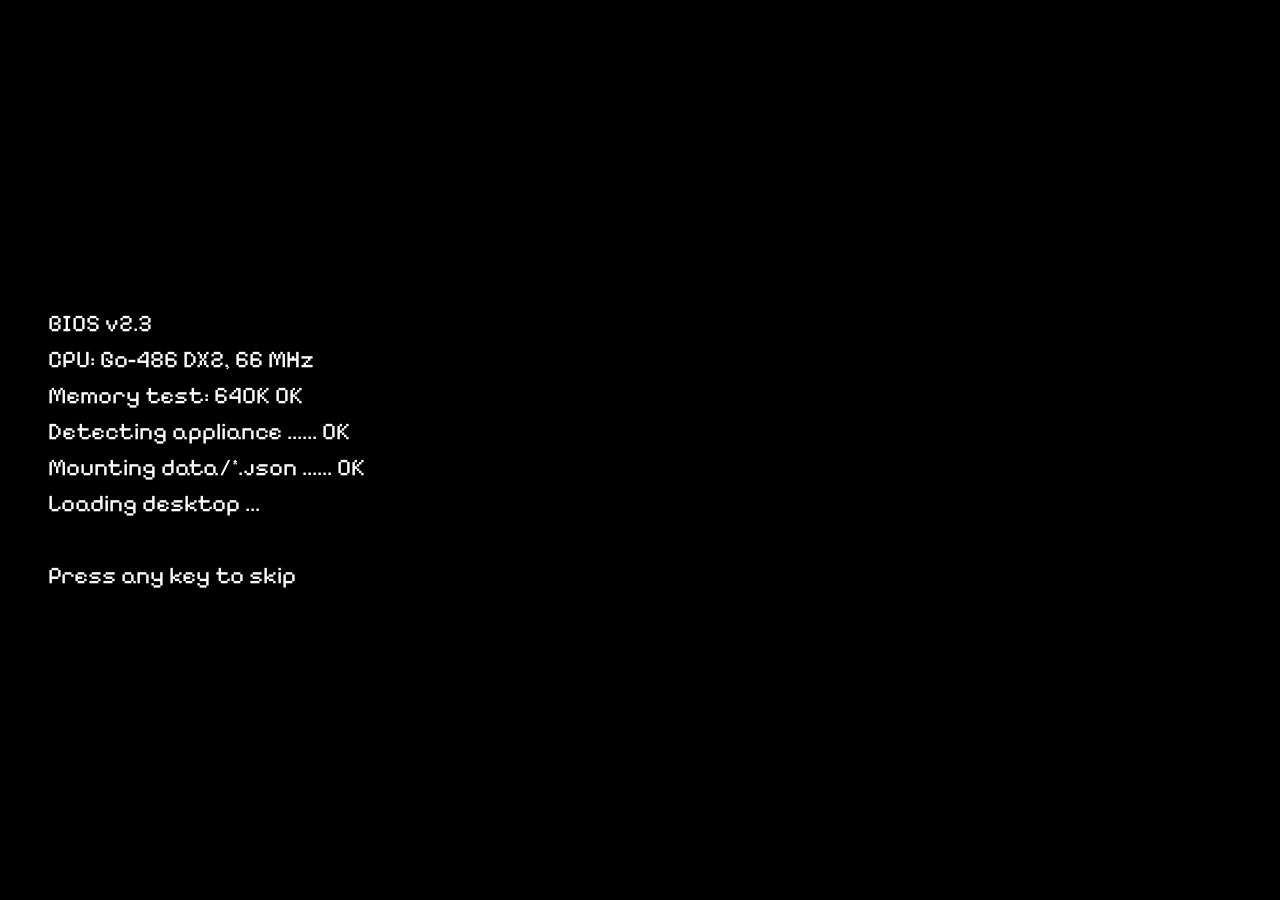
<file: index.html>
<!DOCTYPE html>
<html lang="en" data-theme="retro">
<head>
  <meta charset="UTF-8">
  <meta name="viewport" content="width=device-width, initial-scale=1.0">
  <meta name="google-site-verification" content="7mN913alnb2LG8XkYc7xBLTz8DrT8EJ9xe99mwu-5LU">
  <title>Rahul Kaushal - Platform and Backend Engineer</title>
  <meta name="description" content="Advanced Software Engineer at Honeywell, working on the deployment software behind an edge Kubernetes platform. Go and Ansible, after two years on Honeywell's ML platform.">
  <meta name="author" content="Rahul Kaushal">
  <meta name="theme-color" content="#0e7c86">

  <script>document.documentElement.classList.add('js');</script>
  <link rel="stylesheet" href="https://fonts.googleapis.com/css2?display=swap&family=Pixelify+Sans:wght@500;700">

  <meta property="og:type" content="website">
  <meta property="og:title" content="Rahul Kaushal - Platform and Backend Engineer">
  <meta property="og:description" content="I work on the deployment software behind Honeywell's edge Kubernetes platform: Go and Ansible, keeping it running on appliances that ship fully offline or cloud-connected.">
  <meta property="og:url" content="https://rahulkaushal04.github.io/portfolio/">
  <meta property="og:image" content="https://rahulkaushal04.github.io/portfolio/assets/images/og-image.png">
  <meta property="og:image:width" content="1200">
  <meta property="og:image:height" content="630">
  <meta property="og:image:alt" content="Rahul Kaushal, platform and backend engineer">

  <meta name="twitter:card" content="summary_large_image">
  <meta name="twitter:title" content="Rahul Kaushal - Platform and Backend Engineer">
  <meta name="twitter:description" content="Advanced Software Engineer at Honeywell. Building deployment software for an edge platform now, ML platform work before that.">
  <meta name="twitter:image" content="https://rahulkaushal04.github.io/portfolio/assets/images/og-image.png">

  <link rel="canonical" href="https://rahulkaushal04.github.io/portfolio/">

  <link rel="icon" href="assets/images/favicon.ico" sizes="any">
  <link rel="icon" href="assets/images/favicon-32.png" type="image/png" sizes="32x32">
  <link rel="apple-touch-icon" href="assets/images/apple-touch-icon.png">


  <link rel="preload" as="image" href="assets/images/profile_main.webp" fetchpriority="high">

  <link rel="preconnect" href="https://fonts.googleapis.com">
  <link rel="preconnect" href="https://fonts.gstatic.com" crossorigin>

  <link rel="stylesheet" href="assets/css/tokens.css">
  <link rel="stylesheet" href="assets/css/base.css">
  <link rel="stylesheet" href="assets/css/themes.css">

  <script type="application/ld+json">
  {
    "@context": "https://schema.org",
    "@graph": [
      {
        "@type": "ProfilePage",
        "@id": "https://rahulkaushal04.github.io/portfolio/#profilepage",
        "url": "https://rahulkaushal04.github.io/portfolio/",
        "name": "Rahul Kaushal - Platform and Backend Engineer",
        "inLanguage": "en",
        "mainEntity": { "@id": "https://rahulkaushal04.github.io/portfolio/#person" }
      },
      {
        "@type": "Person",
        "@id": "https://rahulkaushal04.github.io/portfolio/#person",
        "name": "Rahul Kaushal",
        "url": "https://rahulkaushal04.github.io/portfolio/",
        "image": "https://rahulkaushal04.github.io/portfolio/assets/images/og-image.png",
        "jobTitle": "Advanced Software Engineer",
        "email": "mailto:kaushalrahul15@gmail.com",
        "description": "I work on the deployment software behind Honeywell's edge Kubernetes platform: Go and Ansible, on appliances that ship fully offline or cloud-connected. Before that, I built services across ForgeML, Honeywell's ML platform, and the Databricks pipelines that came before it.",
        "worksFor": {
          "@type": "Organization",
          "name": "Honeywell",
          "department": {
            "@type": "Organization",
            "name": "Forge Platform"
          }
        },
        "address": {
          "@type": "PostalAddress",
          "addressLocality": "Bengaluru",
          "addressCountry": "IN"
        },
        "hasOccupation": {
          "@type": "Occupation",
          "name": "Platform and Backend Engineer",
          "occupationLocation": {
            "@type": "City",
            "name": "Bengaluru"
          },
          "skills": "Python, Go, FastAPI, MLOps, Databricks, PySpark, Kubernetes, Ansible, PostgreSQL, Azure, MLflow, Retrieval Augmented Generation"
        },
        "knowsAbout": [
          "Python",
          "Go",
          "FastAPI",
          "Platform Engineering",
          "MLOps",
          "Kubernetes",
          "Ansible",
          "Databricks",
          "PostgreSQL",
          "Retrieval Augmented Generation"
        ],
        "knowsLanguage": "en",
        "sameAs": [
          "https://github.com/rahulkaushal04",
          "https://www.linkedin.com/in/rahul-kaushal04"
        ]
      },
      {
        "@type": "CreativeWork",
        "@id": "https://rahulkaushal04.github.io/portfolio/#patent-us12717808",
        "additionalType": "https://en.wikipedia.org/wiki/Patent",
        "name": "Data management in a multi-tenant environment",
        "description": "Tenant data isolation at the data level on a shared multi-tenant backend: records carry enough metadata to be split and routed to the right tenant by customer, product or a custom rule, with no separate schema or database required per tenant.",
        "identifier": "US 12717808",
        "url": "https://rahulkaushal04.github.io/portfolio/patent/US12717808.pdf",
        "sameAs": "https://thepatentplace.com/iplibrary/patent-pdf/12717808/",
        "datePublished": "2026-08-25",
        "author": { "@id": "https://rahulkaushal04.github.io/portfolio/#person" }
      }
    ]
  }
  </script>
</head>

<body>
  <a href="#main-content" class="skip-link">Skip to content</a>

  <header class="navbar" id="navbar">
    <nav class="container flex-between">
      <a href="#hero" class="navbar__logo" aria-label="Home, go to top">
        <span class="navbar__logo-text">Home</span>
      </a>

      <ul class="navbar__links" id="navLinks">
        <li><a href="#about" class="navbar__link">About</a></li>
        <li><a href="#skills" class="navbar__link">Skills</a></li>
        <li><a href="#experience" class="navbar__link">Experience</a></li>
        <li><a href="#patent" class="navbar__link">Patent</a></li>
        <li><a href="#projects" class="navbar__link">Projects</a></li>
        <li><a href="#contributions" class="navbar__link">Open Source</a></li>
        <li><a href="#contact" class="navbar__link">Contact</a></li>
      </ul>

      <div class="navbar__actions flex-center gap-4">
        <div class="navbar__resume-wrap">
          <a href="resume/Rahul_Resume.pdf" download class="btn btn-outline navbar__resume-btn">
            <svg xmlns="http://www.w3.org/2000/svg" width="16" height="16" viewBox="0 0 24 24" fill="none" stroke="currentColor" stroke-width="2" stroke-linecap="round" stroke-linejoin="round">
              <path d="M21 15v4a2 2 0 0 1-2 2H5a2 2 0 0 1-2-2v-4"></path>
              <polyline points="7 10 12 15 17 10"></polyline>
              <line x1="12" y1="15" x2="12" y2="3"></line>
            </svg>
            Resume
          </a>
        </div>

        <button class="navbar__hamburger" id="navHamburger" aria-label="Open navigation menu" aria-expanded="false">
          <span class="navbar__hamburger-line"></span>
          <span class="navbar__hamburger-line"></span>
          <span class="navbar__hamburger-line"></span>
        </button>
      </div>
    </nav>

  </header>

  <div class="navbar__mobile-menu" id="mobileMenu" role="dialog" aria-modal="true" aria-label="Site navigation" aria-hidden="true">
    <button class="navbar__mobile-close" type="button" data-close-menu aria-label="Close navigation menu">
      <svg xmlns="http://www.w3.org/2000/svg" width="20" height="20" viewBox="0 0 24 24" fill="none" stroke="currentColor" stroke-width="2" stroke-linecap="round" stroke-linejoin="round" aria-hidden="true">
        <line x1="18" y1="6" x2="6" y2="18"></line>
        <line x1="6" y1="6" x2="18" y2="18"></line>
      </svg>
    </button>

    <ul class="navbar__mobile-links">
      <li><a href="#about" class="navbar__mobile-link">About</a></li>
      <li><a href="#skills" class="navbar__mobile-link">Skills</a></li>
      <li><a href="#experience" class="navbar__mobile-link">Experience</a></li>
      <li><a href="#patent" class="navbar__mobile-link">Patent</a></li>
      <li><a href="#projects" class="navbar__mobile-link">Projects</a></li>
      <li><a href="#contributions" class="navbar__mobile-link">Open Source</a></li>
      <li><a href="#contact" class="navbar__mobile-link">Contact</a></li>
    </ul>

    <div class="navbar__mobile-actions">
      <a href="resume/Rahul_Resume.pdf" download class="btn btn-primary">
        <svg xmlns="http://www.w3.org/2000/svg" width="16" height="16" viewBox="0 0 24 24" fill="none" stroke="currentColor" stroke-width="2" stroke-linecap="round" stroke-linejoin="round" aria-hidden="true">
          <path d="M21 15v4a2 2 0 0 1-2 2H5a2 2 0 0 1-2-2v-4"></path>
          <polyline points="7 10 12 15 17 10"></polyline>
          <line x1="12" y1="15" x2="12" y2="3"></line>
        </svg>
        Download Resume
      </a>

      <a href="mailto:kaushalrahul15@gmail.com" class="navbar__mobile-email">
        <svg xmlns="http://www.w3.org/2000/svg" width="16" height="16" viewBox="0 0 24 24" fill="none" stroke="currentColor" stroke-width="2" stroke-linecap="round" stroke-linejoin="round" aria-hidden="true">
          <rect x="2" y="4" width="20" height="16" rx="2"></rect>
          <polyline points="22,6 12,13 2,6"></polyline>
        </svg>
        kaushalrahul15@gmail.com
      </a>

      <div class="navbar__mobile-socials">
        <a href="https://github.com/rahulkaushal04" target="_blank" rel="noopener noreferrer" class="navbar__mobile-social" aria-label="GitHub profile">
          <svg xmlns="http://www.w3.org/2000/svg" width="18" height="18" viewBox="0 0 24 24" fill="currentColor" aria-hidden="true"><path d="M12 0C5.37 0 0 5.37 0 12c0 5.31 3.435 9.795 8.205 11.385.6.105.825-.255.825-.57 0-.285-.015-1.23-.015-2.235-3.015.555-3.795-.735-4.035-1.41-.135-.345-.72-1.41-1.23-1.695-.42-.225-1.02-.78-.015-.795.945-.015 1.62.87 1.845 1.23 1.08 1.815 2.805 1.305 3.495.99.105-.78.42-1.305.765-1.605-2.67-.3-5.46-1.335-5.46-5.925 0-1.305.465-2.385 1.23-3.225-.12-.3-.54-1.53.12-3.18 0 0 1.005-.315 3.3 1.23.96-.27 1.98-.405 3-.405s2.04.135 3 .405c2.295-1.56 3.3-1.23 3.3-1.23.66 1.65.24 2.88.12 3.18.765.84 1.23 1.905 1.23 3.225 0 4.605-2.805 5.625-5.475 5.925.435.375.81 1.095.81 2.22 0 1.605-.015 2.895-.015 3.3 0 .315.225.69.825.57A12.02 12.02 0 0 0 24 12c0-6.63-5.37-12-12-12z"/></svg>
        </a>
        <a href="https://www.linkedin.com/in/rahul-kaushal04" target="_blank" rel="noopener noreferrer" class="navbar__mobile-social" aria-label="LinkedIn profile">
          <svg xmlns="http://www.w3.org/2000/svg" width="18" height="18" viewBox="0 0 24 24" fill="currentColor" aria-hidden="true"><path d="M20.447 20.452h-3.554v-5.569c0-1.328-.027-3.037-1.852-3.037-1.853 0-2.136 1.445-2.136 2.939v5.667H9.351V9h3.414v1.561h.046c.477-.9 1.637-1.85 3.37-1.85 3.601 0 4.267 2.37 4.267 5.455v6.286zM5.337 7.433a2.062 2.062 0 0 1-2.063-2.065 2.064 2.064 0 1 1 2.063 2.065zm1.782 13.019H3.555V9h3.564v11.452zM22.225 0H1.771C.792 0 0 .774 0 1.729v20.542C0 23.227.792 24 1.771 24h20.451C23.2 24 24 23.227 24 22.271V1.729C24 .774 23.2 0 22.222 0h.003z"/></svg>
        </a>
      </div>
    </div>
  </div>

  <div class="navbar__backdrop" id="navBackdrop" aria-hidden="true"></div>

  <main id="main-content">
    <section id="hero" class="hero" aria-labelledby="heroName">
      <div class="container hero__layout">
        <div class="hero__main">

          <h1 class="hero__name headline-signal reveal" id="heroName">Rahul Kaushal<span class="headline-signal__blip" aria-hidden="true">_</span></h1>

          <p class="hero__roles reveal">
            <span class="hero__role">Advanced Software Engineer</span>
            <span class="hero__role-sep" aria-hidden="true">/</span>
            <span class="hero__role hero__role--muted">Platform</span>
            <span class="hero__role-sep" aria-hidden="true">/</span>
            <span class="hero__role hero__role--muted">Honeywell</span>
          </p>

          <p class="hero__tagline reveal">
            I build the software that installs, updates and keeps Honeywell's edge Kubernetes
            platform running, including on appliances that never touch the internet. Mostly Go
            and Ansible.
          </p>

          <div class="hero__cta reveal gap-4">
            <a href="#projects" class="btn btn-primary">
              See what I've built
              <svg xmlns="http://www.w3.org/2000/svg" width="16" height="16" viewBox="0 0 24 24" fill="none" stroke="currentColor" stroke-width="2" stroke-linecap="round" stroke-linejoin="round">
                <line x1="12" y1="5" x2="12" y2="19"></line>
                <polyline points="19 12 12 19 5 12"></polyline>
              </svg>
            </a>
            <a href="resume/Rahul_Resume.pdf" download class="btn btn-outline">
              <svg xmlns="http://www.w3.org/2000/svg" width="16" height="16" viewBox="0 0 24 24" fill="none" stroke="currentColor" stroke-width="2" stroke-linecap="round" stroke-linejoin="round">
                <path d="M21 15v4a2 2 0 0 1-2 2H5a2 2 0 0 1-2-2v-4"></path>
                <polyline points="7 10 12 15 17 10"></polyline>
                <line x1="12" y1="15" x2="12" y2="3"></line>
              </svg>
              Download Resume
            </a>
          </div>

          <div class="hero__socials reveal">
            <a href="https://github.com/rahulkaushal04" target="_blank" rel="noopener noreferrer" class="hero__social-badge" aria-label="GitHub">
              <svg xmlns="http://www.w3.org/2000/svg" width="20" height="20" viewBox="0 0 24 24" fill="currentColor">
                <path d="M12 0C5.37 0 0 5.37 0 12c0 5.31 3.435 9.795 8.205 11.385.6.105.825-.255.825-.57 0-.285-.015-1.23-.015-2.235-3.015.555-3.795-.735-4.035-1.41-.135-.345-.72-1.41-1.23-1.695-.42-.225-1.02-.78-.015-.795.945-.015 1.62.87 1.845 1.23 1.08 1.815 2.805 1.305 3.495.99.105-.78.42-1.305.765-1.605-2.67-.3-5.46-1.335-5.46-5.925 0-1.305.465-2.385 1.23-3.225-.12-.3-.54-1.53.12-3.18 0 0 1.005-.315 3.3 1.23.96-.27 1.98-.405 3-.405s2.04.135 3 .405c2.295-1.56 3.3-1.23 3.3-1.23.66 1.65.24 2.88.12 3.18.765.84 1.23 1.905 1.23 3.225 0 4.605-2.805 5.625-5.475 5.925.435.375.81 1.095.81 2.22 0 1.605-.015 2.895-.015 3.3 0 .315.225.69.825.57A12.02 12.02 0 0 0 24 12c0-6.63-5.37-12-12-12z"/>
              </svg>
            </a>
            <a href="https://www.linkedin.com/in/rahul-kaushal04" target="_blank" rel="noopener noreferrer" class="hero__social-badge" aria-label="LinkedIn">
              <svg xmlns="http://www.w3.org/2000/svg" width="20" height="20" viewBox="0 0 24 24" fill="currentColor">
                <path d="M20.447 20.452h-3.554v-5.569c0-1.328-.027-3.037-1.852-3.037-1.853 0-2.136 1.445-2.136 2.939v5.667H9.351V9h3.414v1.561h.046c.477-.9 1.637-1.85 3.37-1.85 3.601 0 4.267 2.37 4.267 5.455v6.286zM5.337 7.433a2.062 2.062 0 0 1-2.063-2.065 2.064 2.064 0 1 1 2.063 2.065zm1.782 13.019H3.555V9h3.564v11.452zM22.225 0H1.771C.792 0 0 .774 0 1.729v20.542C0 23.227.792 24 1.771 24h20.451C23.2 24 24 23.227 24 22.271V1.729C24 .774 23.2 0 22.222 0h.003z"/>
              </svg>
            </a>
          </div>

          <dl class="hero__specs reveal">
            <div class="hero__spec">
              <dt>Team</dt>
              <dd>Forge Platform</dd>
            </div>
            <div class="hero__spec">
              <dt>Base</dt>
              <dd>Bengaluru, IN</dd>
            </div>
            <div class="hero__spec">
              <dt>Since</dt>
              <dd>2023</dd>
            </div>
          </dl>
        </div>

        <div class="hero__aside reveal" id="heroFigure" data-delay="2">
          <figure class="hero__portrait">
            <img src="assets/images/profile_main.webp" alt="Rahul Kaushal" width="471" height="620" fetchpriority="high" decoding="async">
          </figure>
          <div class="hero__sticker" aria-hidden="true">
          <svg class="hero__object hero__object--retro" viewBox="0 0 240 240" aria-hidden="true" focusable="false">
            <rect class="o-body" x="14" y="14" width="212" height="164"/>
            <rect class="o-screen" x="32" y="32" width="176" height="128"/>
            <g class="o-px"><rect x="46" y="48" width="92" height="8"/><rect x="46" y="68" width="132" height="8"/><rect x="46" y="88" width="64" height="8"/><rect x="46" y="108" width="112" height="8"/><rect class="o-blink" x="46" y="130" width="14" height="16"/></g>
            <rect class="o-body" x="84" y="178" width="72" height="18"/><rect class="o-body" x="52" y="196" width="136" height="16"/>
            <rect class="o-led" x="190" y="186" width="12" height="8"/>
          </svg>
        </div>
        </div>
      </div>
    </section>

    <section id="about" class="about" aria-labelledby="aboutTitle">
      <div class="container">
        <span class="section-label">About Me</span>
        <h2 class="section-title reveal" id="aboutTitle">How I Work</h2>

        <div class="about__grid">

          <div class="about__bio reveal">
            <p>
              I like shipping things that don't come back to bite the people using them. That
              mostly means testing properly before release and spending a bit more time on the
              design up front, because changing direction later costs the team, the code and
              my own evenings.
            </p>
            <p>
              I studied Biotechnology and Data Science at IIT Madras, then joined Honeywell in
              2023 working on data pipelines. From there I moved to building ML platform
              services, and now I work on the deployment side of the edge platform. Each move
              meant learning a new stack, which I enjoy more than I probably should.
            </p>
            <p>
              I also read the code of open source projects I use. Sometimes I find a bug and send
              a fix; a couple have been merged. I maintain a small tool of my own too.
            </p>
            <p>
              Outside of work, I'm usually playing Elden Ring or Hollow Knight.
            </p>

          </div>
        </div>
      </div>
    </section>

    <section id="skills" class="skills band" aria-labelledby="skillsTitle">
      <div class="container">
        <span class="section-label">Skills</span>
        <h2 class="section-title reveal" id="skillsTitle">What I Build With</h2>

        <div class="skills__groups" id="skillsGroups">
          <noscript>
            <ul style="list-style:none;padding:0;display:grid;gap:1.5rem;">
              <li><strong>Core stack:</strong> Python, Go, FastAPI, SQL, PostgreSQL, Pydantic, SQLAlchemy, Bash</li>
              <li><strong>ML and data platform:</strong> Databricks, PySpark, MLflow, LLM / RAG, LangChain</li>
              <li><strong>Infrastructure and delivery:</strong> Docker, Kubernetes, Azure Cloud, GitHub Actions, Prometheus, Grafana, Ceph, Pacemaker/Corosync, Git</li>
            </ul>
          </noscript>
        </div>
      </div>
    </section>

    <section id="experience" class="experience" aria-labelledby="experienceTitle">
      <div class="container">
        <div class="section-header--left">
          <span class="section-label">Experience</span>
          <h2 class="section-title reveal" id="experienceTitle">Where I've Worked</h2>
          <p class="section-subtitle reveal">At Honeywell since 2023.</p>
        </div>

        <div class="experience__timeline" id="experienceTimeline">
          <noscript>
            <article style="margin-bottom:2rem;">
              <h3>Advanced Software Engineer at Honeywell</h3>
              <p>May 2026 to Present</p>
              <p>Working with the team on the deployment software that installs, updates and keeps Honeywell&#x27;s edge Kubernetes platform running, on appliances that ship fully offline or cloud-connected depending on what the customer picks.</p>
              <ul>
                <li>Part of the team that cut update install time by 32.5% (about 90 to 61 minutes on a 44-package test run). The slow part wasn&#x27;t any single package. It was a fixed wait after every install sequence while the datastore settled. That wait protects a real write limit, so we shrank it instead of removing it: 13 sequences became 9, the wait went from 120s to 60s, and tarball extraction moved to parallel pigz.</li>
                <li>Worked on EdgeOrchestrator, the Go service on each appliance that drives installs and upgrades through Ansible, over MicroK8s, Ceph and Pacemaker. Playbooks run with an argument array so nothing reaches a shell, and a marker file stops a crashed self-update from being reported as a success.</li>
                <li>Helped track down why some idle appliances kept wedging while an identical one stayed healthy. A hard stop of MicroK8s left network addresses unreleased until the pool ran out, and the platform&#x27;s own watchdog restarted things in a way that triggered it again. We pre-cached the registry image, switched its rollout strategy, and added a circuit breaker that stops automatic restarts after more than 5 in a rolling 24 hours.</li>
                <li>Collaborated on ForgeLinkLite, a cross-platform Go agent that enrolls devices with Azure Device Provisioning Service and keeps them connected to IoT Hub (certificate auth, AMQP over WebSocket). It has a KeePass-backed credential vault and active/passive failover.</li>
              </ul>
              <p><em>Go &middot; Kubernetes (MicroK8s) &middot; Ansible &middot; Pacemaker/Corosync &middot; Ceph &middot; Azure IoT Hub</em></p>
            </article>
            <article style="margin-bottom:2rem;">
              <h3>Software Engineer II at Honeywell</h3>
              <p>Jul 2024 to Apr 2026</p>
              <p>Built services across ForgeML's 8-microservice MLOps platform, running across 10+ tenant workspaces, and the pipeline that migrates SkySpark automation rules into Forge and translates them with a tuned model.</p>
              <ul>
                <li>Built the deployment path that sends a model to Databricks Serving, AKS or edge devices through one API. Each target's config is validated at the boundary, and status is tracked by two separate async loops (endpoint status every 30 seconds, liveness every 5 minutes), so one failing doesn't stop the other.</li>
                <li>Put model registration behind five security scanners (Coverity, Black Duck, Twistlock, ModelScan and an AST parser) using one shared interface. Adding a sixth means a new class, not another if-statement.</li>
                <li>Fine-tuned Gemini on Vertex AI to translate SkySpark's Axon rules into Honeywell's Forge DSL, and built the versioned prompt store and tuning-job tracking around it. A translation only counted as correct if it gave the same results as the original rule, and domain experts reviewed the output. About 90% of translations passed.</li>
                <li>Wrote the async Event Hub processor: events are read in real time, handed to one of three parsers, and written to PostgreSQL and Unity Catalog at the same time. Checkpoints are saved only after a successful write, and writes are upserts, so replaying after a crash overwrites rows instead of duplicating them.</li>
                <li>Shipped the service that migrates SkySpark building-automation rules into Forge: SCRAM login, parsing SkySpark's Zinc and Trio formats, and parallel writes to PostgreSQL and Unity Catalog that roughly halved write time.</li>
                <li>Wrote the Behave acceptance suite (50+ scenarios across six workflow areas, run in parallel per tenant) and the Locust load tests, from onboarding through deployment.</li>
              </ul>
              <p><em>Python &middot; FastAPI &middot; Databricks &middot; Azure Kubernetes (AKS) &middot; Google Vertex AI &middot; MLflow &middot; Azure Event Hub &middot; PostgreSQL</em></p>
            </article>
            <article style="margin-bottom:2rem;">
              <h3>Data Engineer II at Honeywell</h3>
              <p>Jun 2023 to Jun 2024</p>
              <p>Worked on the Databricks pipelines behind field service analytics, and the agent, memory and guardrail layers behind the Maintenance Assist chatbot.</p>
              <ul>
                <li>Contributed to 15+ PySpark pipelines on Databricks that pull from 12+ source systems (SQL Server, Salesforce, SharePoint and field-service databases) into Delta Lake, loading only new data using timestamp watermarks.</li>
                <li>Built a Spark Structured Streaming pipeline for PDFs landing in Blob Storage. It keeps revision history with a Delta MERGE per micro-batch (SCD Type 2), notices files deleted at the source, and turns on Change Data Feed so the downstream vectorization job reads only changed rows.</li>
                <li>Wrote the SQL behind field service analytics (resolution trends by week, month and quarter, contract and maintenance metrics, NPS) that feeds the customer-facing DSP dashboard.</li>
                <li>On the Maintenance Assist chatbot, worked on the agent executor (tool selection, chat history, summarization). A YAML config lets each tenant run its own LLM, tools and prompts without a code change.</li>
                <li>Helped build guardrails that check input and output in parallel with the LLM call and cancel a response mid-stream, usually within a few tokens, if something breaks policy. The SSE streaming layer was built to support 100+ concurrent sessions.</li>
                <li>Collaborated on a PGVector-backed chat memory that retrieves earlier turns by max inner product similarity rather than just recency.</li>
                <li>Worked on vectorizing tens of thousands of knowledge-base articles and service cases, and contributed to the evaluation harness that scores chatbot answers with Azure OpenAI as the judge across 1,000+ question-answer pairs.</li>
              </ul>
              <p><em>PySpark &middot; Databricks &middot; Delta Lake &middot; PostgreSQL &middot; LangChain &middot; PGVector &middot; Azure OpenAI &middot; MLflow</em></p>
            </article>
          </noscript>
        </div>
      </div>
    </section>

    <section id="patent" class="patent band" aria-labelledby="patentTitle">
      <div class="container">
        <div class="section-header--left">
          <span class="section-label">Patent</span>
          <h2 class="section-title reveal" id="patentTitle">Patent granted</h2>
          <p class="section-subtitle reveal">Co-invented while working on Honeywell's multi-tenant platform.</p>
        </div>

        <article class="patent__card reveal">
          <div class="patent__header">
            <span class="patent__number">
              <svg xmlns="http://www.w3.org/2000/svg" width="15" height="15" viewBox="0 0 24 24" fill="none" stroke="currentColor" stroke-width="2" stroke-linecap="round" stroke-linejoin="round" class="patent__icon" aria-hidden="true">
                <path d="M14 2H6a2 2 0 0 0-2 2v16a2 2 0 0 0 2 2h12a2 2 0 0 0 2-2V8z"></path>
                <polyline points="14 2 14 8 20 8"></polyline>
                <line x1="8" y1="13" x2="16" y2="13"></line>
                <line x1="8" y1="17" x2="13" y2="17"></line>
              </svg>
              US 12,717,808
            </span>
            <span class="patent__badge">Issued Aug 25, 2026</span>
          </div>

          <h3 class="patent__title">
            <a href="patent/US12717808.pdf" target="_blank" rel="noopener noreferrer" class="patent__title-link">
              Data management in a multi-tenant environment
              <svg xmlns="http://www.w3.org/2000/svg" width="14" height="14" viewBox="0 0 24 24" fill="none" stroke="currentColor" stroke-width="2" stroke-linecap="round" stroke-linejoin="round" class="patent__external-icon" aria-hidden="true">
                <path d="M18 13v6a2 2 0 0 1-2 2H5a2 2 0 0 1-2-2V8a2 2 0 0 1 2-2h6"></path>
                <polyline points="15 3 21 3 21 9"></polyline>
                <line x1="10" y1="14" x2="21" y2="3"></line>
              </svg>
            </a>
          </h3>

          <div class="patent__body">
            <p>
              Filed while working on Honeywell's multi-tenant cloud platform, with two
              co-inventors. The problem: keeping each customer's data separate when everyone
              shares the same backend, without a separate database per customer.
            </p>
            <p>
              The patent handles it at the data level. Records carry tenant information and get
              split and routed to the right tenant by customer, product or a custom rule, so no
              separate schema or database is needed per tenant.
            </p>
          </div>

          <ul class="patent__tags">
            <li>Multi-tenancy</li>
            <li>Data isolation</li>
            <li>Cloud platform</li>
          </ul>

          <div class="patent__links">
            <a href="patent/US12717808.pdf" target="_blank" rel="noopener noreferrer" class="patent__link">Read the patent (PDF)</a>
            <a href="https://thepatentplace.com/iplibrary/patent-pdf/12717808/" target="_blank" rel="noopener noreferrer" class="patent__link">View on The Patent Place</a>
          </div>
        </article>
      </div>
    </section>

    <section id="projects" class="projects" aria-labelledby="projectsTitle">
      <div class="container">
        <div class="section-header--left">
          <span class="section-label">Projects</span>
          <h2 class="section-title reveal" id="projectsTitle">Things I've Built</h2>
          <p class="section-subtitle reveal">Small tools I wanted to exist, then cleaned up and released.</p>
        </div>

        <div class="projects__grid" id="projectsGrid">
          <noscript>
            <article style="margin-bottom:2rem;">
              <h3>DepKeeper - Python Dependency Updater</h3>
              <p>A CLI that updates requirements.txt without crossing a major version. It works out a safe target for each package, checks them against each other, then rewrites the file in place and keeps the upper bounds and exclusions you wrote. Every change shows as a dry run first, and running it twice changes nothing the second time. On PyPI under Apache 2.0, for Python 3.8 to 3.12.</p>
              <p><em>Python &middot; Click &middot; Rich &middot; httpx &middot; PyPI API &middot; Async</em></p>
              <p><a href="https://rahulkaushal04.github.io/depkeeper/latest/">Live site</a> &nbsp;|&nbsp; <a href="https://github.com/rahulkaushal04/depkeeper">GitHub</a></p>
            </article>
            <article style="margin-bottom:2rem;">
              <h3>Now Boarding Scheduler - Board Game Session Planner</h3>
              <p>A weekly session scheduler for a board game cafe in Bengaluru. It takes four poll CSVs (game preferences, availability, which venue people can reach) and returns a timetable where nobody is double-booked and no physical copy of a game runs twice in the same slot. Under the hood it is a mixed-integer program solved to a proven optimum with SciPy's HiGHS, in six priority passes where a later pass can't undo an earlier one. Every scheduled session comes with a plain-English reason it was picked.</p>
              <p><em>Python &middot; Streamlit &middot; SciPy/HiGHS &middot; MILP &middot; pandas &middot; pytest</em></p>
              <p><a href="https://now-boarding-scheduler.streamlit.app">Live site</a> &nbsp;|&nbsp; <a href="https://github.com/rahulkaushal04/now-boarding-scheduler">GitHub</a></p>
            </article>
          </noscript>
        </div>

        <div class="projects__cta reveal">
          <a href="projects.html" class="btn btn-outline projects__view-all-btn">
            <span>View All Projects</span>
            <svg xmlns="http://www.w3.org/2000/svg" width="18" height="18" viewBox="0 0 24 24" fill="none" stroke="currentColor" stroke-width="2" stroke-linecap="round" stroke-linejoin="round">
              <line x1="5" y1="12" x2="19" y2="12"></line>
              <polyline points="12 5 19 12 12 19"></polyline>
            </svg>
          </a>
        </div>
      </div>
    </section>

    <section id="contributions" class="contributions" aria-labelledby="contributionsTitle">
      <div class="container">
        <div class="section-header--left">
          <span class="section-label">Open Source</span>
          <h2 class="section-title reveal" id="contributionsTitle">Open source</h2>
          <p class="section-subtitle reveal">Reviewed and merged by maintainers.</p>
        </div>

        <div class="contributions__stats" id="contributionsStats"></div>

        <div class="contributions__grid" id="contributionsGrid">
          <noscript>
            <article style="margin-bottom:2rem;">
              <h3><a href="https://github.com/facebookresearch/exca/pull/206">facebookresearch/exca: fix: minor bugs in __eq__, cache eviction, and cleanup</a></h3>
              <p>Five fixes across six files in Meta's experiment-caching library: a BaseInfra.__eq__ that compared the wrong fields, cache eviction that kept the wrong entries, directory cleanup that left files behind, error messages missing their f-string prefix, and a branch that could raise UnboundLocalError.</p>
              <p><em>Python &middot; Bug Fix</em></p>
            </article>
            <article style="margin-bottom:2rem;">
              <h3><a href="https://github.com/aio-libs/async-lru/pull/746">aio-libs/async-lru: feat: add cache_contains() for read-only key lookup</a></h3>
              <p>Added cache_contains(*args, **kwargs) -&gt; bool to alru_cache, letting callers check whether a key is already cached without moving hit and miss counters or reordering the LRU. Lookup with no side effects, which the public API had no way to do before. Shipped with its own test module and a README entry, which is what aio-libs expects for a new public API.</p>
              <p><em>Python &middot; asyncio &middot; New Feature</em></p>
            </article>
          </noscript>
        </div>

        <div class="contributions__cta reveal">
          <a href="contributions.html" class="btn btn-outline contributions__view-all-btn">
            <span>View All Contributions</span>
            <svg xmlns="http://www.w3.org/2000/svg" width="18" height="18" viewBox="0 0 24 24" fill="none" stroke="currentColor" stroke-width="2" stroke-linecap="round" stroke-linejoin="round">
              <line x1="5" y1="12" x2="19" y2="12"></line>
              <polyline points="12 5 19 12 12 19"></polyline>
            </svg>
          </a>
        </div>
      </div>
    </section>

    <section id="contact" class="contact" aria-labelledby="contactTitle">
      <div class="container">
        <span class="section-label">Contact</span>
        <h2 class="section-title reveal" id="contactTitle">Say hello</h2>
        <p class="section-subtitle reveal">I read every message. Say hello, ask about a project, or tell me what I got wrong.</p>

        <div class="contact__wrapper">
          <form class="contact__form card reveal" id="contactForm" action="https://formspree.io/f/mykdbjpw" method="POST" novalidate>
            <p class="contact__to rk-retro-only"><span>To:</span> <a href="mailto:kaushalrahul15@gmail.com">kaushalrahul15@gmail.com</a></p>
            <div class="contact__field">
              <label for="contactName" class="contact__label">Name</label>
              <input
                type="text"
                id="contactName"
                name="name"
                class="contact__input"
                placeholder="Your name"
                required
                autocomplete="name"
              >
              <span class="contact__error" id="nameError" aria-live="polite"></span>
            </div>

            <div class="contact__field">
              <label for="contactEmail" class="contact__label">Email</label>
              <input
                type="email"
                id="contactEmail"
                name="email"
                class="contact__input"
                placeholder="you@example.com"
                required
                autocomplete="email"
              >
              <span class="contact__error" id="emailError" aria-live="polite"></span>
            </div>

            <div class="contact__field">
              <label for="contactMessage" class="contact__label">Message</label>
              <textarea
                id="contactMessage"
                name="message"
                class="contact__input contact__textarea"
                placeholder="A few lines about the role or the problem"
                rows="5"
                required
              ></textarea>
              <span class="contact__error" id="messageError" aria-live="polite"></span>
            </div>

            <button type="submit" class="btn btn-primary contact__submit" id="contactSubmit">
              <span class="contact__submit-text">Send Message</span>
              <span class="contact__submit-loader" aria-hidden="true"></span>
              <span class="contact__submit-check" aria-hidden="true">
                <svg xmlns="http://www.w3.org/2000/svg" width="20" height="20" viewBox="0 0 24 24" fill="none" stroke="currentColor" stroke-width="3" stroke-linecap="round" stroke-linejoin="round">
                  <polyline points="20 6 9 17 4 12"></polyline>
                </svg>
              </span>
            </button>
          </form>

          <div class="contact__info reveal">

            <div class="contact__meta-row">
              <svg xmlns="http://www.w3.org/2000/svg" width="16" height="16" viewBox="0 0 24 24" fill="none" stroke="currentColor" stroke-width="2" stroke-linecap="round" stroke-linejoin="round" aria-hidden="true">
                <circle cx="12" cy="12" r="10"></circle>
                <line x1="2" y1="12" x2="22" y2="12"></line>
                <path d="M12 2a15.3 15.3 0 0 1 4 10 15.3 15.3 0 0 1-4 10 15.3 15.3 0 0 1-4-10 15.3 15.3 0 0 1 4-10z"></path>
              </svg>
              <span>Bengaluru, India</span>
            </div>

            <div class="contact__socials">
              <a href="https://github.com/rahulkaushal04" target="_blank" rel="noopener noreferrer" class="contact__social-link" aria-label="GitHub">
                <svg xmlns="http://www.w3.org/2000/svg" width="22" height="22" viewBox="0 0 24 24" fill="currentColor">
                  <path d="M12 0C5.37 0 0 5.37 0 12c0 5.31 3.435 9.795 8.205 11.385.6.105.825-.255.825-.57 0-.285-.015-1.23-.015-2.235-3.015.555-3.795-.735-4.035-1.41-.135-.345-.72-1.41-1.23-1.695-.42-.225-1.02-.78-.015-.795.945-.015 1.62.87 1.845 1.23 1.08 1.815 2.805 1.305 3.495.99.105-.78.42-1.305.765-1.605-2.67-.3-5.46-1.335-5.46-5.925 0-1.305.465-2.385 1.23-3.225-.12-.3-.54-1.53.12-3.18 0 0 1.005-.315 3.3 1.23.96-.27 1.98-.405 3-.405s2.04.135 3 .405c2.295-1.56 3.3-1.23 3.3-1.23.66 1.65.24 2.88.12 3.18.765.84 1.23 1.905 1.23 3.225 0 4.605-2.805 5.625-5.475 5.925.435.375.81 1.095.81 2.22 0 1.605-.015 2.895-.015 3.3 0 .315.225.69.825.57A12.02 12.02 0 0 0 24 12c0-6.63-5.37-12-12-12z"/>
                </svg>
              </a>
              <a href="https://www.linkedin.com/in/rahul-kaushal04" target="_blank" rel="noopener noreferrer" class="contact__social-link" aria-label="LinkedIn">
                <svg xmlns="http://www.w3.org/2000/svg" width="22" height="22" viewBox="0 0 24 24" fill="currentColor">
                  <path d="M20.447 20.452h-3.554v-5.569c0-1.328-.027-3.037-1.852-3.037-1.853 0-2.136 1.445-2.136 2.939v5.667H9.351V9h3.414v1.561h.046c.477-.9 1.637-1.85 3.37-1.85 3.601 0 4.267 2.37 4.267 5.455v6.286zM5.337 7.433a2.062 2.062 0 0 1-2.063-2.065 2.064 2.064 0 1 1 2.063 2.065zm1.782 13.019H3.555V9h3.564v11.452zM22.225 0H1.771C.792 0 0 .774 0 1.729v20.542C0 23.227.792 24 1.771 24h20.451C23.2 24 24 23.227 24 22.271V1.729C24 .774 23.2 0 22.222 0h.003z"/>
                </svg>
              </a>
            </div>
          </div>
        </div>
      </div>
    </section>
  </main>

  <footer class="footer band">
    <div class="container">
      <div class="footer__grid">
        <div class="footer__brand">
          <span class="footer__logo">Thanks for visiting.</span>
          <p class="footer__blurb">
            Platform and backend engineer in Bengaluru, currently working on
            the deployment platform for Honeywell's edge Kubernetes appliances.
          </p>
          <a href="mailto:kaushalrahul15@gmail.com" class="footer__email">kaushalrahul15@gmail.com</a>
        </div>

        <nav class="footer__nav" aria-label="Footer">
          <h2 class="footer__nav-title">Sections</h2>
          <ul>
            <li><a href="#about">About</a></li>
            <li><a href="#skills">Skills</a></li>
            <li><a href="#experience">Experience</a></li>
            <li><a href="#projects">Projects</a></li>
            <li><a href="#contributions">Open Source</a></li>
            <li><a href="#contact">Contact</a></li>
          </ul>
        </nav>

        <nav class="footer__nav" aria-label="Elsewhere">
          <h2 class="footer__nav-title">Elsewhere</h2>
          <ul>
            <li><a href="https://github.com/rahulkaushal04" target="_blank" rel="noopener noreferrer">GitHub</a></li>
            <li><a href="https://www.linkedin.com/in/rahul-kaushal04" target="_blank" rel="noopener noreferrer">LinkedIn</a></li>
            <li><a href="resume/Rahul_Resume.pdf" download>Resume (PDF)</a></li>
          </ul>
        </nav>
      </div>

      <div class="footer__bottom">
        <p class="footer__copy">
          &copy; <span id="footerYear">2026</span> Rahul Kaushal
        </p>
        <p class="footer__built">
          Hand-written HTML, CSS and JavaScript. No framework, no build step.
          <a href="https://github.com/rahulkaushal04/portfolio" target="_blank" rel="noopener noreferrer">Source</a>
        </p>
      </div>
    </div>

    <button class="footer__back-to-top" id="backToTop" aria-label="Back to top">
      <svg xmlns="http://www.w3.org/2000/svg" width="20" height="20" viewBox="0 0 24 24" fill="none" stroke="currentColor" stroke-width="2" stroke-linecap="round" stroke-linejoin="round" aria-hidden="true">
        <line x1="12" y1="19" x2="12" y2="5"></line>
        <polyline points="5 12 12 5 19 12"></polyline>
      </svg>
    </button>
  </footer>

  <div class="toast-container" id="toastContainer" aria-live="polite" aria-atomic="true"></div>

  <noscript>
    <style>
      .hero__typewriter, .hero__canvas { display: none !important; }
      .reveal { opacity: 1 !important; transform: none !important; }
    </style>
    <div style="position:fixed;top:0;left:0;right:0;padding:1rem;background:#F59E0B;color:#0B0D12;text-align:center;z-index:10000;font-weight:600;">
      This site works best with JavaScript enabled. Some features may not be available.
    </div>
  </noscript>

  <script type="module" src="assets/js/main.js"></script>
</body>
</html>
</file>
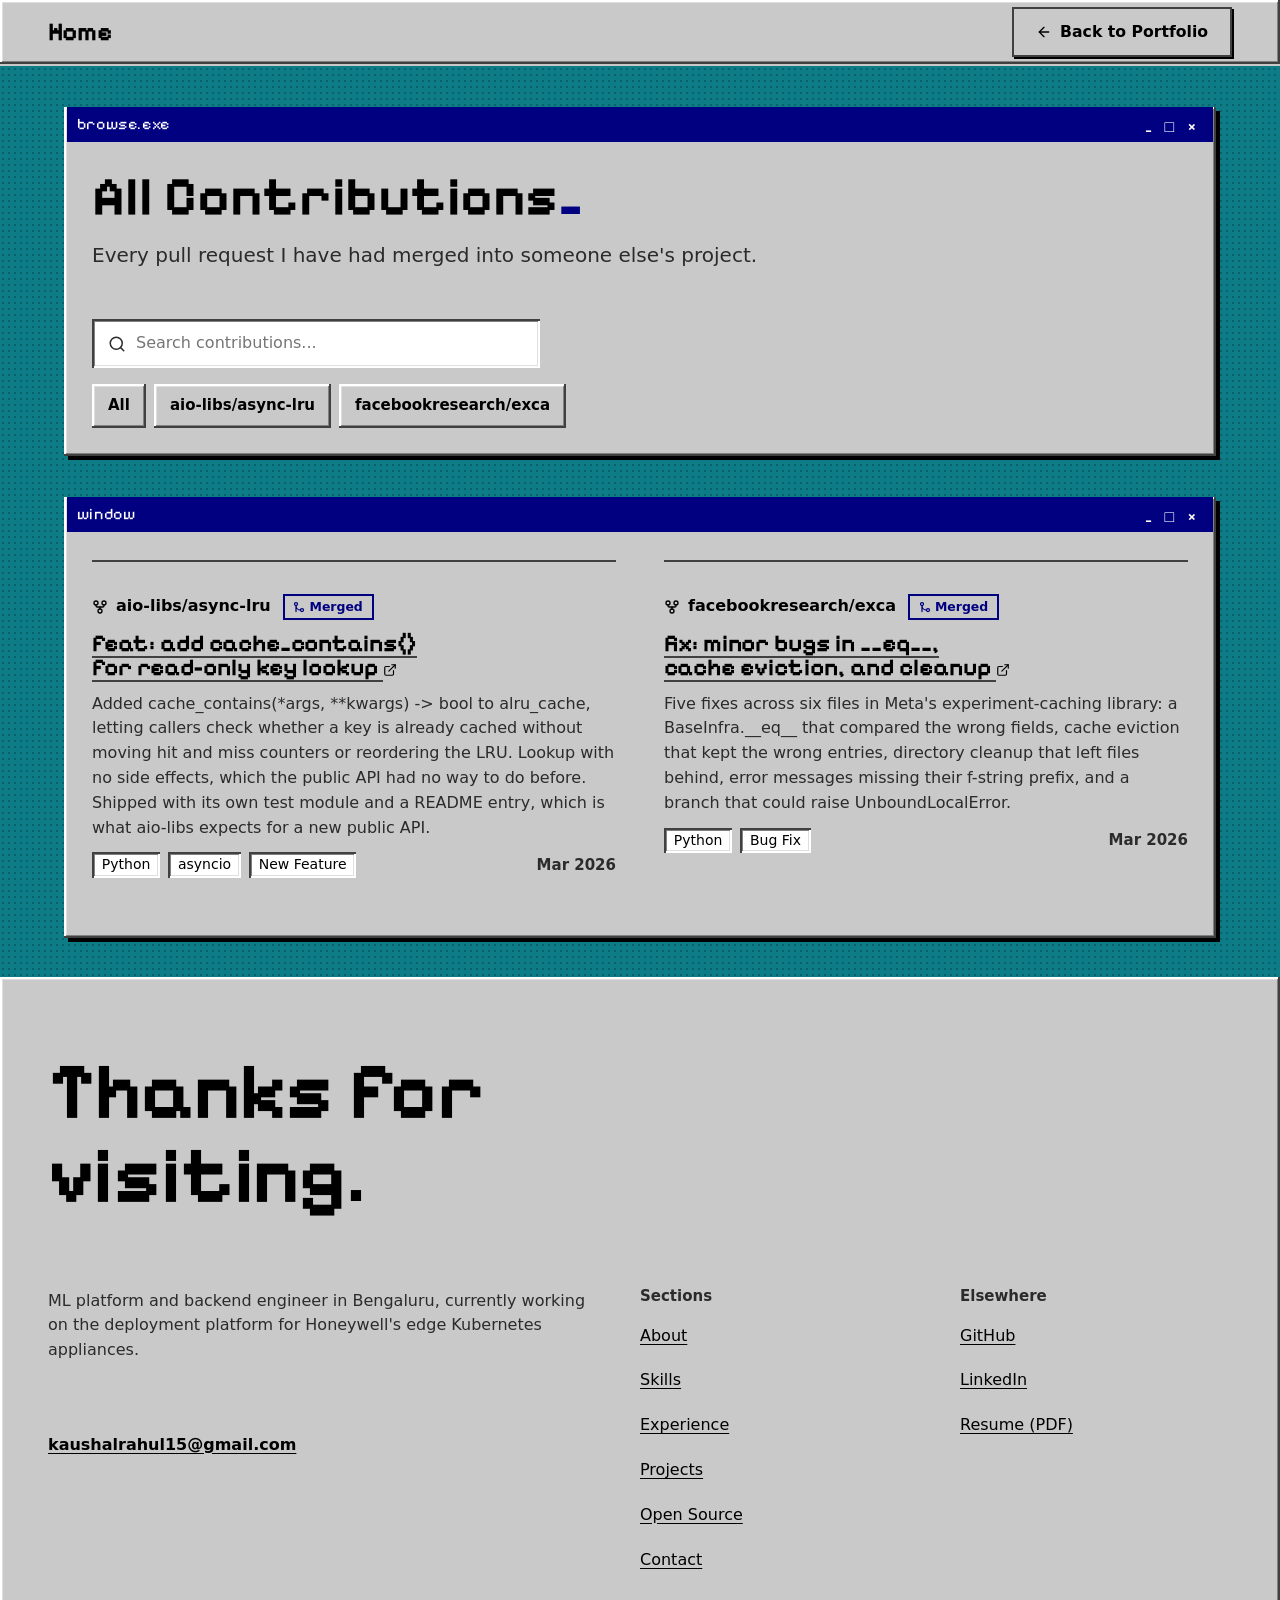
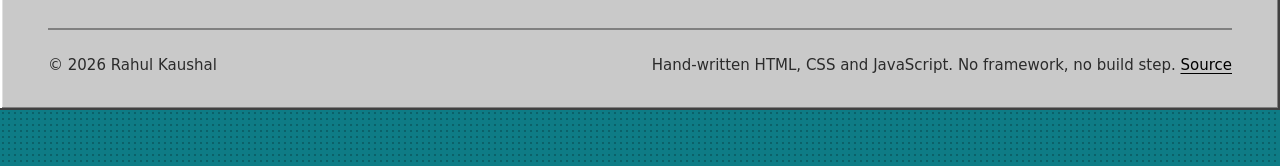
<file: contributions.html>
<!DOCTYPE html>
<html lang="en" data-theme="retro">
<head>
  <meta charset="UTF-8">
  <meta name="viewport" content="width=device-width, initial-scale=1.0">
  <title>Open Source Contributions - Rahul Kaushal</title>
  <meta name="description" content="Merged pull requests by Rahul Kaushal to open source Python libraries, including Meta's exca experiment-caching library and aio-libs/async-lru.">
  <meta name="author" content="Rahul Kaushal">
  <meta name="theme-color" content="#0e7c86">

  <script>document.documentElement.classList.add('js');</script>
  <link rel="stylesheet" href="https://fonts.googleapis.com/css2?display=swap&family=Pixelify+Sans:wght@500;700">

  <meta property="og:type" content="website">
  <meta property="og:title" content="Open Source Contributions - Rahul Kaushal">
  <meta property="og:description" content="Patches to Python libraries I depend on, reviewed and merged by their maintainers.">
  <meta property="og:url" content="https://rahulkaushal04.github.io/portfolio/contributions.html">
  <meta property="og:image" content="https://rahulkaushal04.github.io/portfolio/assets/images/og-image.png">

  <link rel="canonical" href="https://rahulkaushal04.github.io/portfolio/contributions.html">

  <link rel="icon" href="assets/images/favicon.ico" sizes="any">
  <link rel="icon" href="assets/images/favicon-32.png" type="image/png" sizes="32x32">
  <link rel="apple-touch-icon" href="assets/images/apple-touch-icon.png">

  <link rel="preconnect" href="https://fonts.googleapis.com">
  <link rel="preconnect" href="https://fonts.gstatic.com" crossorigin>

  <link rel="stylesheet" href="assets/css/tokens.css">
  <link rel="stylesheet" href="assets/css/base.css">
  <link rel="stylesheet" href="assets/css/themes.css">
  <script type="application/ld+json">
  {
    "@context": "https://schema.org",
    "@type": "BreadcrumbList",
    "itemListElement": [
      { "@type": "ListItem", "position": 1, "name": "Home", "item": "https://rahulkaushal04.github.io/portfolio/" },
      { "@type": "ListItem", "position": 2, "name": "Open source", "item": "https://rahulkaushal04.github.io/portfolio/contributions.html" }
    ]
  }
  </script>
  <script type="application/ld+json">
  {
    "@context": "https://schema.org",
    "@type": "CollectionPage",
    "name": "Open Source Contributions - Rahul Kaushal",
    "url": "https://rahulkaushal04.github.io/portfolio/contributions.html",
    "inLanguage": "en",
    "author": { "@type": "Person", "name": "Rahul Kaushal", "@id": "https://rahulkaushal04.github.io/portfolio/#person" },
    "mainEntity": {
      "@type": "ItemList",
      "itemListElement": [
        {
          "@type": "ListItem",
          "position": 1,
          "item": {
            "@type": "CreativeWork",
            "name": "facebookresearch/exca: fix: minor bugs in __eq__, cache eviction, and cleanup",
            "description": "Five fixes across six files in Meta's experiment-caching library: a BaseInfra.__eq__ that compared the wrong fields, cache eviction that kept the wrong entries, directory cleanup that left files behind, error messages missing their f-string prefix, and a branch that could raise UnboundLocalError.",
            "url": "https://github.com/facebookresearch/exca/pull/206",
            "dateCreated": "2026-03-01",
            "author": { "@type": "Person", "name": "Rahul Kaushal" }
          }
        },
        {
          "@type": "ListItem",
          "position": 2,
          "item": {
            "@type": "CreativeWork",
            "name": "aio-libs/async-lru: feat: add cache_contains() for read-only key lookup",
            "description": "Added cache_contains(*args, **kwargs) -> bool to alru_cache, letting callers check whether a key is already cached without moving hit and miss counters or reordering the LRU. Lookup with no side effects, which the public API had no way to do before. Shipped with its own test module and a README entry, which is what aio-libs expects for a new public API.",
            "url": "https://github.com/aio-libs/async-lru/pull/746",
            "dateCreated": "2026-03-16",
            "author": { "@type": "Person", "name": "Rahul Kaushal" }
          }
        }
      ]
    }
  }
  </script>
</head>

<body>
  <a href="#main-content" class="skip-link">Skip to content</a>

  <header class="navbar navbar--subpage" id="navbar">
    <nav class="container flex-between">
      <a href="index.html" class="navbar__logo" aria-label="Home, back to portfolio">
        <span class="navbar__logo-text">Home</span>
      </a>

      <div class="navbar__actions flex-center gap-4">
        <a href="index.html#contributions" class="btn btn-outline contributions-page__back-btn">
        <svg xmlns="http://www.w3.org/2000/svg" width="16" height="16" viewBox="0 0 24 24" fill="none" stroke="currentColor" stroke-width="2" stroke-linecap="round" stroke-linejoin="round">
          <line x1="19" y1="12" x2="5" y2="12"></line>
          <polyline points="12 19 5 12 12 5"></polyline>
        </svg>
        <span>Back to Portfolio</span>
      </a>
      </div>
    </nav>
  </header>

  <main id="main-content">
    <section class="contributions-page__hero">
      <div class="container">
        <span class="section-label">Open Source</span>
        <h1 class="contributions-page__title headline-signal reveal">All Contributions<span class="headline-signal__blip" aria-hidden="true">_</span></h1>
        <p class="contributions-page__subtitle reveal">
          Every pull request I have had merged into someone else's project.
        </p>

        <div class="contributions__stats" id="contributionsStats"></div>

        <div class="contributions-page__toolbar reveal">
          <div class="contributions-page__search-wrapper">
            <svg class="contributions-page__search-icon" xmlns="http://www.w3.org/2000/svg" width="18" height="18" viewBox="0 0 24 24" fill="none" stroke="currentColor" stroke-width="2" stroke-linecap="round" stroke-linejoin="round">
              <circle cx="11" cy="11" r="8"></circle>
              <line x1="21" y1="21" x2="16.65" y2="16.65"></line>
            </svg>
            <input type="search" class="contributions-page__search" id="contributionSearch"
                   placeholder="Search contributions..." aria-label="Search contributions">
          </div>

          <div class="contributions-page__repo-filters" id="contributionRepoFilters" role="group" aria-label="Filter by repository">
            <button class="contributions-page__repo-btn active" data-repo="all">All</button>
          </div>
        </div>

        <p class="contributions-page__count reveal" id="contributionCount"></p>
      </div>
    </section>

    <section class="contributions-page__listing">
      <div class="container">
        <div class="contributions__grid" id="contributionsGrid">
          <noscript>
            <article style="margin-bottom:2rem;">
              <h2><a href="https://github.com/facebookresearch/exca/pull/206">facebookresearch/exca: fix: minor bugs in __eq__, cache eviction, and cleanup</a></h2>
              <p>Five fixes across six files in Meta's experiment-caching library: a BaseInfra.__eq__ that compared the wrong fields, cache eviction that kept the wrong entries, directory cleanup that left files behind, error messages missing their f-string prefix, and a branch that could raise UnboundLocalError.</p>
              <p>Merged <time datetime="2026-03-01">2026-03-01</time></p>
              <p><em>Python &middot; Bug Fix</em></p>
            </article>
            <article style="margin-bottom:2rem;">
              <h2><a href="https://github.com/aio-libs/async-lru/pull/746">aio-libs/async-lru: feat: add cache_contains() for read-only key lookup</a></h2>
              <p>Added cache_contains(*args, **kwargs) -&gt; bool to alru_cache, letting callers check whether a key is already cached without moving hit and miss counters or reordering the LRU. Lookup with no side effects, which the public API had no way to do before. Shipped with its own test module and a README entry, which is what aio-libs expects for a new public API.</p>
              <p>Merged <time datetime="2026-03-16">2026-03-16</time></p>
              <p><em>Python &middot; asyncio &middot; New Feature</em></p>
            </article>
          </noscript>
        </div>

        <div class="contributions-page__empty" id="contributionsEmpty" hidden>
          <svg xmlns="http://www.w3.org/2000/svg" width="48" height="48" viewBox="0 0 24 24" fill="none" stroke="currentColor" stroke-width="1.5" stroke-linecap="round" stroke-linejoin="round">
            <circle cx="11" cy="11" r="8"></circle>
            <line x1="21" y1="21" x2="16.65" y2="16.65"></line>
            <line x1="8" y1="11" x2="14" y2="11"></line>
          </svg>
          <p>No contributions match your search.</p>
          <button class="btn btn-outline" id="contributionsClearFilters">Clear Filters</button>
        </div>
      </div>
    </section>
  </main>

  <footer class="footer band">
    <div class="container">
      <div class="footer__grid">
        <div class="footer__brand">
          <span class="footer__logo">Thanks for visiting.</span>
          <p class="footer__blurb">
            ML platform and backend engineer in Bengaluru, currently working on
            the deployment platform for Honeywell's edge Kubernetes appliances.
          </p>
          <a href="mailto:kaushalrahul15@gmail.com" class="footer__email">kaushalrahul15@gmail.com</a>
        </div>

        <nav class="footer__nav" aria-label="Footer">
          <h2 class="footer__nav-title">Sections</h2>
          <ul>
            <li><a href="index.html#about">About</a></li>
            <li><a href="index.html#skills">Skills</a></li>
            <li><a href="index.html#experience">Experience</a></li>
            <li><a href="projects.html">Projects</a></li>
            <li><a href="contributions.html">Open Source</a></li>
            <li><a href="index.html#contact">Contact</a></li>
          </ul>
        </nav>

        <nav class="footer__nav" aria-label="Elsewhere">
          <h2 class="footer__nav-title">Elsewhere</h2>
          <ul>
            <li><a href="https://github.com/rahulkaushal04" target="_blank" rel="noopener noreferrer">GitHub</a></li>
            <li><a href="https://www.linkedin.com/in/rahul-kaushal04" target="_blank" rel="noopener noreferrer">LinkedIn</a></li>
            <li><a href="resume/Rahul_Resume.pdf" download>Resume (PDF)</a></li>
          </ul>
        </nav>
      </div>

      <div class="footer__bottom">
        <p class="footer__copy">
          &copy; <span id="footerYear">2026</span> Rahul Kaushal
        </p>
        <p class="footer__built">
          Hand-written HTML, CSS and JavaScript. No framework, no build step.
          <a href="https://github.com/rahulkaushal04/portfolio" target="_blank" rel="noopener noreferrer">Source</a>
        </p>
      </div>
    </div>

    <button class="footer__back-to-top" id="backToTop" aria-label="Back to top">
      <svg xmlns="http://www.w3.org/2000/svg" width="20" height="20" viewBox="0 0 24 24" fill="none" stroke="currentColor" stroke-width="2" stroke-linecap="round" stroke-linejoin="round" aria-hidden="true">
        <line x1="12" y1="19" x2="12" y2="5"></line>
        <polyline points="5 12 12 5 19 12"></polyline>
      </svg>
    </button>
  </footer>

  <noscript>
    <style>
      .reveal { opacity: 1 !important; transform: none !important; }
    </style>
  </noscript>

  <script type="module" src="assets/js/contributions-page.js"></script>
</body>
</html>
</file>
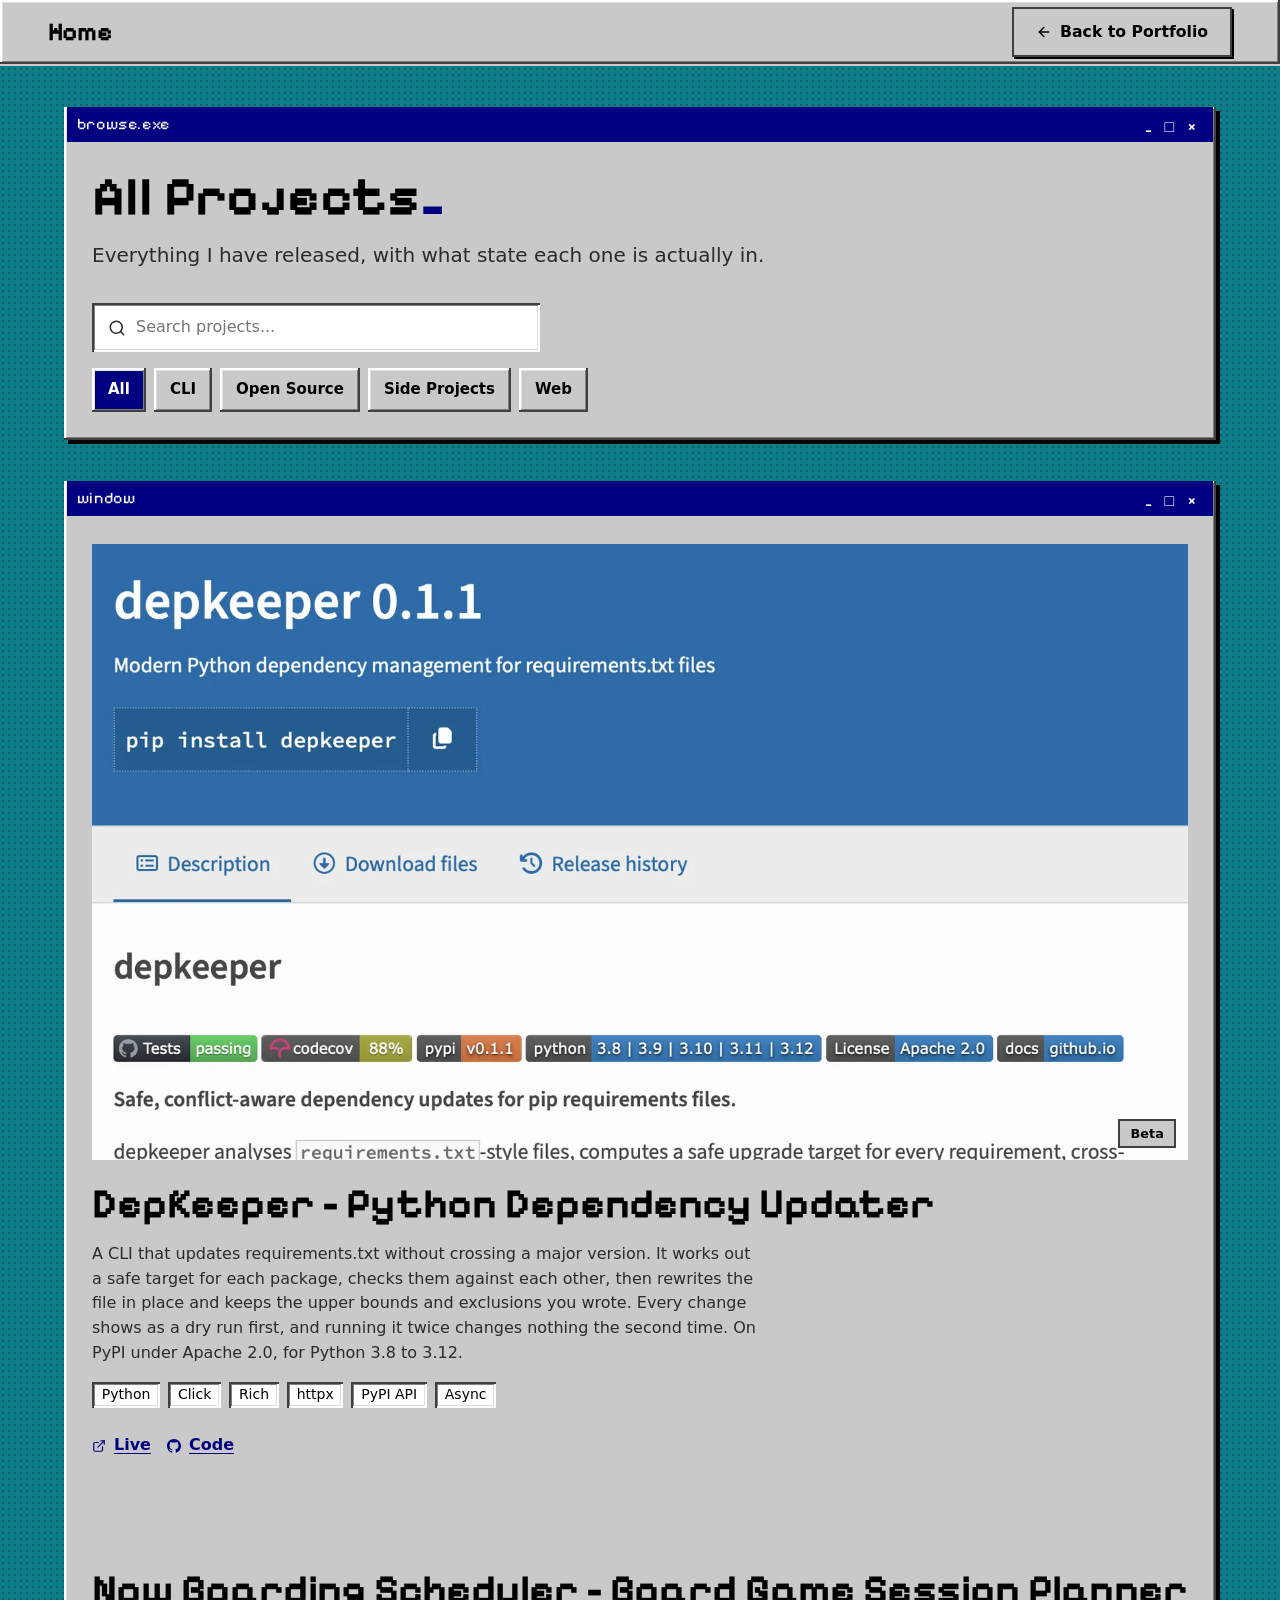
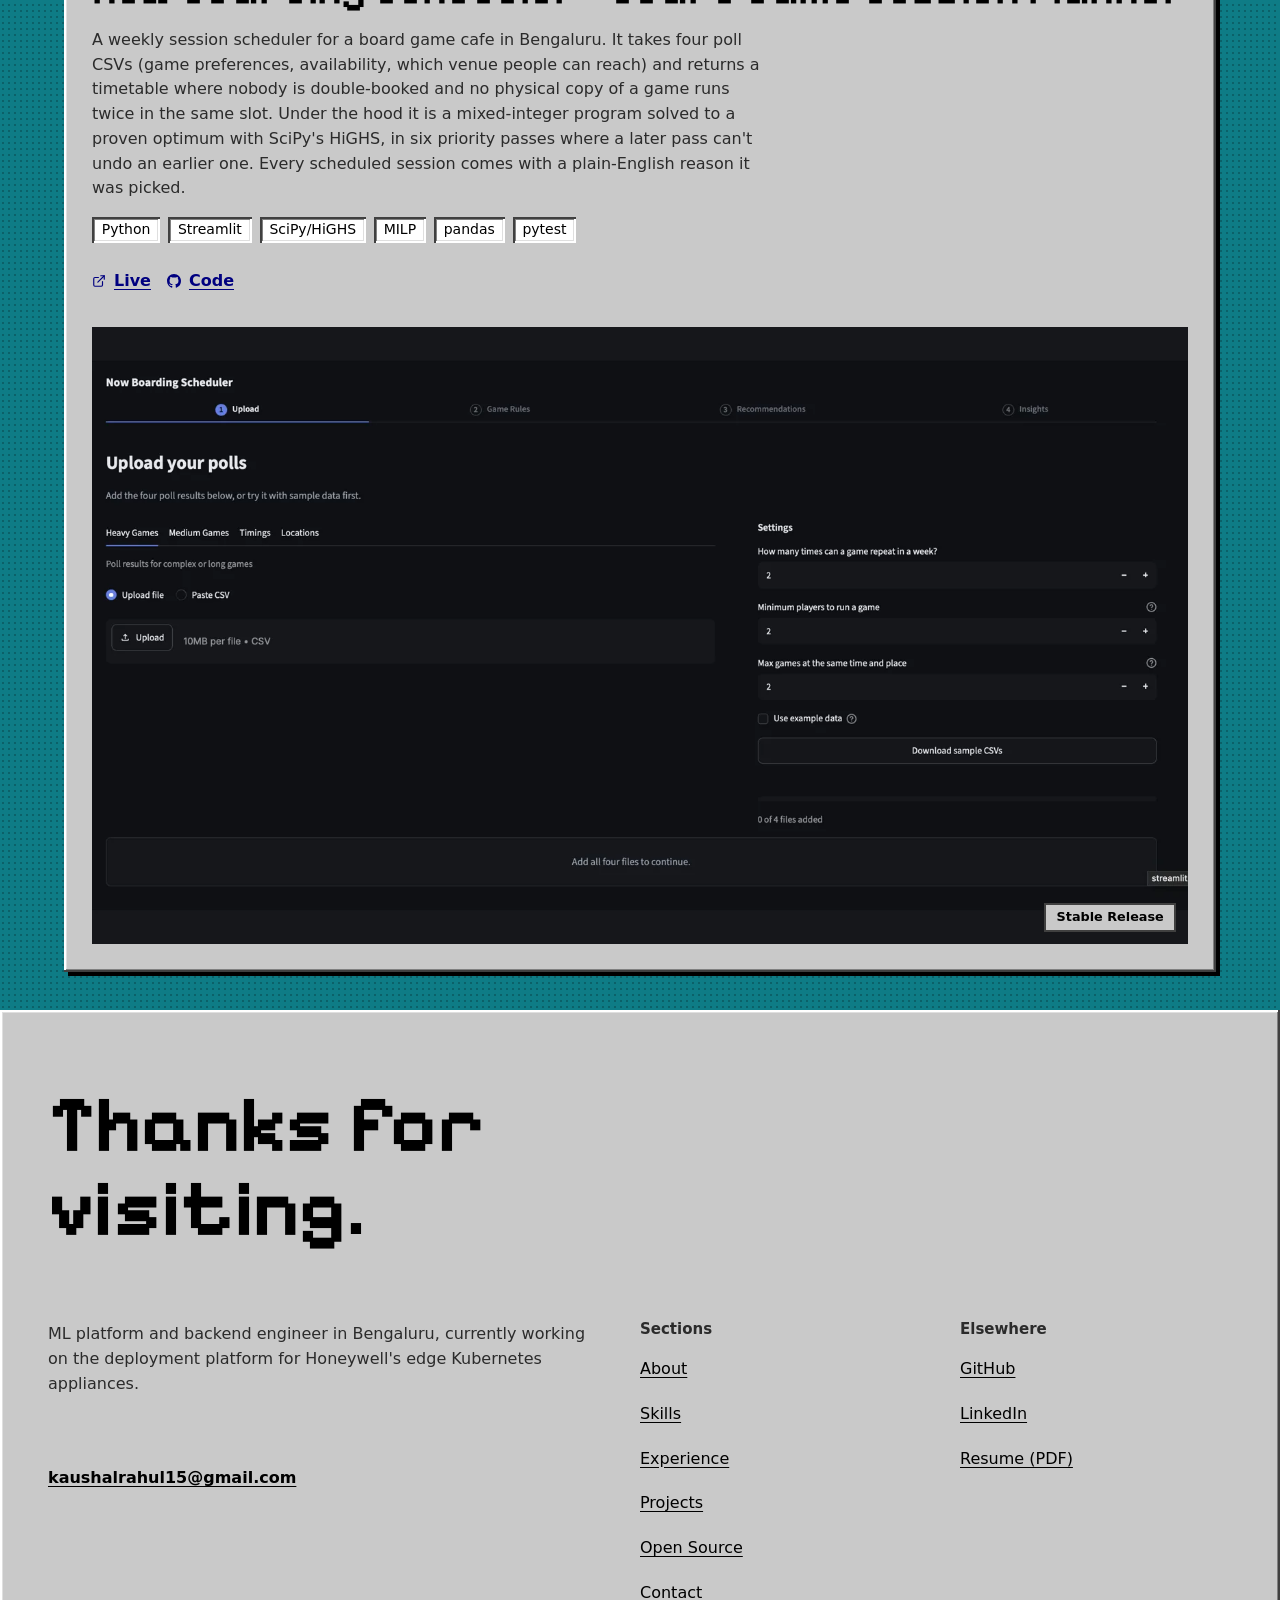
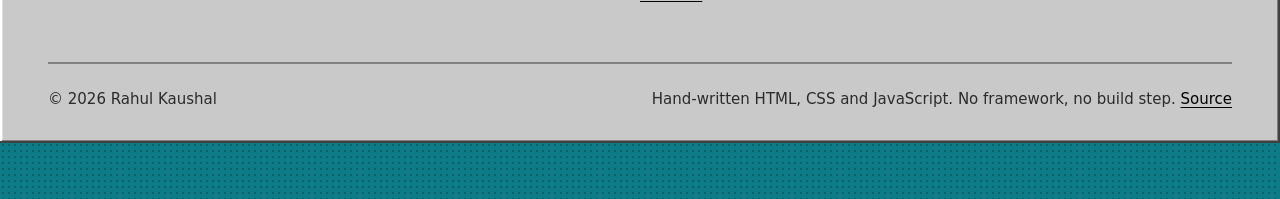
<file: projects.html>
<!DOCTYPE html>
<html lang="en" data-theme="retro">
<head>
  <meta charset="UTF-8">
  <meta name="viewport" content="width=device-width, initial-scale=1.0">
  <title>Projects - Rahul Kaushal</title>
  <meta name="description" content="Python tools Rahul Kaushal built and maintains, including DepKeeper, a dependency CLI for requirements.txt, and Now Boarding Scheduler, a MILP-based board game session planner.">
  <meta name="author" content="Rahul Kaushal">
  <meta name="theme-color" content="#0e7c86">

  <script>document.documentElement.classList.add('js');</script>
  <link rel="stylesheet" href="https://fonts.googleapis.com/css2?display=swap&family=Pixelify+Sans:wght@500;700">

  <meta property="og:type" content="website">
  <meta property="og:title" content="Projects - Rahul Kaushal">
  <meta property="og:description" content="Python tools I built for myself first, then cleaned up and released. DepKeeper and Now Boarding Scheduler.">
  <meta property="og:url" content="https://rahulkaushal04.github.io/portfolio/projects.html">
  <meta property="og:image" content="https://rahulkaushal04.github.io/portfolio/assets/images/og-image.png">

  <link rel="canonical" href="https://rahulkaushal04.github.io/portfolio/projects.html">

  <link rel="icon" href="assets/images/favicon.ico" sizes="any">
  <link rel="icon" href="assets/images/favicon-32.png" type="image/png" sizes="32x32">
  <link rel="apple-touch-icon" href="assets/images/apple-touch-icon.png">

  <link rel="preconnect" href="https://fonts.googleapis.com">
  <link rel="preconnect" href="https://fonts.gstatic.com" crossorigin>

  <link rel="stylesheet" href="assets/css/tokens.css">
  <link rel="stylesheet" href="assets/css/base.css">
  <link rel="stylesheet" href="assets/css/themes.css">
  <script type="application/ld+json">
  {
    "@context": "https://schema.org",
    "@type": "BreadcrumbList",
    "itemListElement": [
      { "@type": "ListItem", "position": 1, "name": "Home", "item": "https://rahulkaushal04.github.io/portfolio/" },
      { "@type": "ListItem", "position": 2, "name": "Projects", "item": "https://rahulkaushal04.github.io/portfolio/projects.html" }
    ]
  }
  </script>
  <script type="application/ld+json">
  {
    "@context": "https://schema.org",
    "@type": "CollectionPage",
    "name": "Projects - Rahul Kaushal",
    "url": "https://rahulkaushal04.github.io/portfolio/projects.html",
    "inLanguage": "en",
    "author": { "@type": "Person", "name": "Rahul Kaushal", "@id": "https://rahulkaushal04.github.io/portfolio/#person" },
    "mainEntity": {
      "@type": "ItemList",
      "itemListElement": [
        {
          "@type": "ListItem",
          "position": 1,
          "item": {
            "@type": "SoftwareSourceCode",
            "name": "DepKeeper - Python Dependency Updater",
            "description": "A CLI that updates requirements.txt without crossing a major version. It works out a safe target for each package, checks them against each other, then rewrites the file in place and keeps the upper bounds and exclusions you wrote. Every change shows as a dry run first, and running it twice changes nothing the second time. On PyPI under Apache 2.0, for Python 3.8 to 3.12.",
            "codeRepository": "https://github.com/rahulkaushal04/depkeeper",
            "url": "https://rahulkaushal04.github.io/depkeeper/latest/",
            "programmingLanguage": "Python",
            "author": { "@type": "Person", "name": "Rahul Kaushal" }
          }
        },
        {
          "@type": "ListItem",
          "position": 2,
          "item": {
            "@type": "SoftwareSourceCode",
            "name": "Now Boarding Scheduler - Board Game Session Planner",
            "description": "A weekly session scheduler for a board game cafe in Bengaluru. It takes four poll CSVs covering game preferences, availability and which venue people can reach, and returns a timetable where nobody is double-booked and no physical copy of a game runs twice in the same slot. Session selection is a mixed-integer program, solved to a proven optimum with SciPy's HiGHS backend (no heuristic shortcuts), run as six lexicographic passes: once a higher priority is settled, no lower pass can undo it.",
            "codeRepository": "https://github.com/rahulkaushal04/now-boarding-scheduler",
            "url": "https://now-boarding-scheduler.streamlit.app",
            "programmingLanguage": "Python",
            "author": { "@type": "Person", "name": "Rahul Kaushal" }
          }
        }
      ]
    }
  }
  </script>
</head>

<body>
  <a href="#main-content" class="skip-link">Skip to content</a>

  <header class="navbar navbar--subpage" id="navbar">
    <nav class="container flex-between">
      <a href="index.html" class="navbar__logo" aria-label="Home, back to portfolio">
        <span class="navbar__logo-text">Home</span>
      </a>

      <div class="navbar__actions flex-center gap-4">
        <a href="index.html#projects" class="btn btn-outline projects-page__back-btn">
        <svg xmlns="http://www.w3.org/2000/svg" width="16" height="16" viewBox="0 0 24 24" fill="none" stroke="currentColor" stroke-width="2" stroke-linecap="round" stroke-linejoin="round">
          <line x1="19" y1="12" x2="5" y2="12"></line>
          <polyline points="12 19 5 12 12 5"></polyline>
        </svg>
        <span>Back to Portfolio</span>
      </a>
      </div>
    </nav>
  </header>

  <main id="main-content">
    <section class="projects-page__hero">
      <div class="container">
        <span class="section-label">Projects</span>
        <h1 class="projects-page__title headline-signal reveal">All Projects<span class="headline-signal__blip" aria-hidden="true">_</span></h1>
        <p class="projects-page__subtitle reveal">
          Everything I have released, with what state each one is actually in.
        </p>

        <div class="projects-page__toolbar reveal">
          <div class="projects-page__search-wrapper">
            <svg class="projects-page__search-icon" xmlns="http://www.w3.org/2000/svg" width="18" height="18" viewBox="0 0 24 24" fill="none" stroke="currentColor" stroke-width="2" stroke-linecap="round" stroke-linejoin="round">
              <circle cx="11" cy="11" r="8"></circle>
              <line x1="21" y1="21" x2="16.65" y2="16.65"></line>
            </svg>
            <input type="search" class="projects-page__search" id="projectSearch"
                   placeholder="Search projects..." aria-label="Search projects">
          </div>

          <div class="projects-page__cat-filters" id="projectCatFilters" role="group" aria-label="Filter by category">
            <button class="projects-page__cat-btn active" data-cat="all">All</button>
          </div>
        </div>

        <p class="projects-page__count reveal" id="projectCount"></p>
      </div>
    </section>

    <section class="projects-page__listing">
      <div class="container">
        <div class="projects__grid projects__grid--full" id="projectsGrid">
          <noscript>
            <article style="margin-bottom:2rem;">
              <h2>DepKeeper - Python Dependency Updater</h2>
              <p>A CLI that updates requirements.txt without crossing a major version. It works out a safe target for each package, checks them against each other, then rewrites the file in place and keeps the upper bounds and exclusions you wrote. Every change shows as a dry run first, and running it twice changes nothing the second time. On PyPI under Apache 2.0, for Python 3.8 to 3.12.</p>
              <p><em>Python &middot; Click &middot; Rich &middot; httpx &middot; PyPI API &middot; Async</em></p>
              <p><a href="https://rahulkaushal04.github.io/depkeeper/latest/">Live site</a> &nbsp;|&nbsp; <a href="https://github.com/rahulkaushal04/depkeeper">GitHub</a></p>
            </article>
            <article style="margin-bottom:2rem;">
              <h2>Now Boarding Scheduler - Board Game Session Planner</h2>
              <p>A weekly session scheduler for a board game cafe in Bengaluru. It takes four poll CSVs (game preferences, availability, which venue people can reach) and returns a timetable where nobody is double-booked and no physical copy of a game runs twice in the same slot. Under the hood it is a mixed-integer program solved to a proven optimum with SciPy's HiGHS, in six priority passes where a later pass can't undo an earlier one. Every scheduled session comes with a plain-English reason it was picked.</p>
              <p><em>Python &middot; Streamlit &middot; SciPy/HiGHS &middot; MILP &middot; pandas &middot; pytest</em></p>
              <p><a href="https://now-boarding-scheduler.streamlit.app">Live site</a> &nbsp;|&nbsp; <a href="https://github.com/rahulkaushal04/now-boarding-scheduler">GitHub</a></p>
            </article>
          </noscript>
        </div>

        <div class="projects-page__empty" id="projectsEmpty" hidden>
          <svg xmlns="http://www.w3.org/2000/svg" width="48" height="48" viewBox="0 0 24 24" fill="none" stroke="currentColor" stroke-width="1.5" stroke-linecap="round" stroke-linejoin="round">
            <circle cx="11" cy="11" r="8"></circle>
            <line x1="21" y1="21" x2="16.65" y2="16.65"></line>
            <line x1="8" y1="11" x2="14" y2="11"></line>
          </svg>
          <p>No projects match your search.</p>
          <button class="btn btn-outline" id="projectsClearFilters">Clear Filters</button>
        </div>
      </div>
    </section>
  </main>

  <footer class="footer band">
    <div class="container">
      <div class="footer__grid">
        <div class="footer__brand">
          <span class="footer__logo">Thanks for visiting.</span>
          <p class="footer__blurb">
            ML platform and backend engineer in Bengaluru, currently working on
            the deployment platform for Honeywell's edge Kubernetes appliances.
          </p>
          <a href="mailto:kaushalrahul15@gmail.com" class="footer__email">kaushalrahul15@gmail.com</a>
        </div>

        <nav class="footer__nav" aria-label="Footer">
          <h2 class="footer__nav-title">Sections</h2>
          <ul>
            <li><a href="index.html#about">About</a></li>
            <li><a href="index.html#skills">Skills</a></li>
            <li><a href="index.html#experience">Experience</a></li>
            <li><a href="projects.html">Projects</a></li>
            <li><a href="contributions.html">Open Source</a></li>
            <li><a href="index.html#contact">Contact</a></li>
          </ul>
        </nav>

        <nav class="footer__nav" aria-label="Elsewhere">
          <h2 class="footer__nav-title">Elsewhere</h2>
          <ul>
            <li><a href="https://github.com/rahulkaushal04" target="_blank" rel="noopener noreferrer">GitHub</a></li>
            <li><a href="https://www.linkedin.com/in/rahul-kaushal04" target="_blank" rel="noopener noreferrer">LinkedIn</a></li>
            <li><a href="resume/Rahul_Resume.pdf" download>Resume (PDF)</a></li>
          </ul>
        </nav>
      </div>

      <div class="footer__bottom">
        <p class="footer__copy">
          &copy; <span id="footerYear">2026</span> Rahul Kaushal
        </p>
        <p class="footer__built">
          Hand-written HTML, CSS and JavaScript. No framework, no build step.
          <a href="https://github.com/rahulkaushal04/portfolio" target="_blank" rel="noopener noreferrer">Source</a>
        </p>
      </div>
    </div>

    <button class="footer__back-to-top" id="backToTop" aria-label="Back to top">
      <svg xmlns="http://www.w3.org/2000/svg" width="20" height="20" viewBox="0 0 24 24" fill="none" stroke="currentColor" stroke-width="2" stroke-linecap="round" stroke-linejoin="round" aria-hidden="true">
        <line x1="12" y1="19" x2="12" y2="5"></line>
        <polyline points="5 12 12 5 19 12"></polyline>
      </svg>
    </button>
  </footer>

  <noscript>
    <style>
      .reveal { opacity: 1 !important; transform: none !important; }
    </style>
  </noscript>

  <script type="module" src="assets/js/projects-page.js"></script>
</body>
</html>
</file>
<file: assets/css/tokens.css>
@font-face { font-family: "Pixelify Fallback"; src: local("Courier New"); size-adjust: 84.8%; }

:root {
  
  --s-1: 0.25rem; --s-2: 0.5rem; --s-3: 0.75rem; --s-4: 1rem; --s-5: 1.5rem;
  --s-6: 2rem; --s-7: 3rem; --s-8: 4.5rem; --s-9: 7rem; --s-10: 10.5rem;

  --gutter: clamp(1rem, 4vw, 3rem);
  --maxw: 80rem;
  --density: 1;
  --section-gap: calc(clamp(3.5rem, 7vw, 6.5rem) * var(--density));
  --measure: 66ch;

  --fs-body: 1.0625rem;
  --fs-small: 0.9375rem;
  --fs-lead: 1.25rem;
  --fs-h3: clamp(1.25rem, 2.2vw, 1.6rem);
  --fs-h2: clamp(2.3rem, 6.4vw, 5rem);
  --fs-hero: clamp(3rem, 12vw, 9.5rem);
  --hero-scale: 1;
  --z-content: 1;
  --z-nav: 100;
  --z-menu: 200;
  --z-boot: 900;

  --dur: 200ms;
  --dur-slow: 500ms;
  --ease: cubic-bezier(0.2, 0.7, 0.2, 1);
  --rise: 10px;

  --logo-plate: #ffffff; 
  --scrim: rgba(0, 0, 0, 0.6);
  --shadow-float: 0 12px 40px rgba(0, 0, 0, 0.35);
}

html[data-theme="retro"] {
  color-scheme: light;
  --bg: #0e7c86;
  --on-bg: #ffffff;
  --surface: #c9c9c9;
  --ink: #000000;
  --ink-2: #2b2b2b;
  --accent: #000080;
  --accent-ink: #ffffff;
  --pop: #a00000;
  --line: #808080;
  --line-strong: #404040;
  --focus: #a00000;

  --ff-display: "Pixelify Sans", "Pixelify Fallback", "Courier New", monospace;
  --ff-body: Verdana, Tahoma, "DejaVu Sans", sans-serif;
  --fw-display: 700;
  --case-display: none;
  --track-display: 0;
  --lh-display: 1;
  --hero-scale: 0.86;

  --r: 0;
  --r-lg: 0;
  --bw: 2px;
  --shadow: 2px 2px 0 #000;
  --shadow-hover: 2px 2px 0 #000;
  --dur: 0ms;
  --dur-slow: 0ms;
  --ease: steps(4, end);
  --rise: 0px;
  --density: 0.8;
  --fs-body: 1rem;
  --win-pad: clamp(0.75rem, 2.5vw, 1.75rem);
}

html[data-theme="retro"] { --hover: #ffffff; --field: #ffffff; }
</file>
<file: assets/css/base.css>
*, *::before, *::after { box-sizing: border-box; }
* { margin: 0; }
html { -webkit-text-size-adjust: 100%; scroll-padding-top: 5rem; }
body {
  min-height: 100vh;
  background: var(--bg);
  color: var(--ink);
  font-family: var(--ff-body);
  font-size: var(--fs-body);
  line-height: 1.55;
  -webkit-font-smoothing: antialiased;
  text-rendering: optimizeLegibility;
  overflow-x: hidden;
}
img, svg, canvas { display: block; max-width: 100%; }
img { height: auto; }
ul, ol { padding: 0; list-style: none; }
a { color: var(--accent); text-underline-offset: 0.2em; }
a:hover { text-decoration-thickness: 2px; }
button, input, textarea { font: inherit; color: inherit; }
button { cursor: pointer; background: none; border: 0; }
h1, h2, h3 { font-family: var(--ff-display); font-weight: var(--fw-display); text-transform: var(--case-display); letter-spacing: var(--track-display); line-height: var(--lh-display); text-wrap: balance; }
p { max-width: var(--measure); }
:where(h1, h2, h3, p, li, dd, dt, label, .tag-chip, .skills__item-name, .contributions__repo) { overflow-wrap: anywhere; }
:where(.skills__group, .projects__card, .contributions__card, .about__grid, .contact__wrapper, .footer__grid, .hero__layout, .patent__card, .experience__item, .projects__card-body, .skills__item) > * { min-width: 0; }
.skills__item, .tag-chip, .projects-page__cat-btn, .contributions-page__repo-btn { max-width: 100%; }
.projects-page__cat-btn, .contributions-page__repo-btn { white-space: normal; text-align: left; overflow-wrap: anywhere; padding-block: var(--s-2); }
em { font-style: italic; }
:focus-visible { outline: 3px solid var(--focus); outline-offset: 3px; }
.skip-link {
  position: fixed; left: var(--s-4); top: -6rem; z-index: 1000;
  background: var(--accent); color: var(--accent-ink);
  padding: var(--s-3) var(--s-4); border-radius: var(--r); font-weight: 600;
  transition: top var(--dur) var(--ease);
}
.skip-link:focus { top: var(--s-4); }
.container { width: 100%; max-width: var(--maxw); margin-inline: auto; padding-inline: var(--gutter); }
.flex-center { display: flex; align-items: center; }
.flex-between { display: flex; align-items: center; justify-content: space-between; }
.gap-4 { gap: var(--s-4); }
main, footer { position: relative; z-index: var(--z-content); }
.js .reveal { opacity: 0; transform: translateY(var(--rise)); transition: opacity var(--dur-slow) var(--ease), transform var(--dur-slow) var(--ease); }
.js .reveal.visible { opacity: 1; transform: none; }
.js #hero .reveal { opacity: 1; transform: none; transition: none; animation: rk-rise var(--dur-slow) var(--ease) both; }
#hero .hero__main > .reveal:nth-child(2) { animation-delay: 60ms; }
#hero .hero__main > .reveal:nth-child(3) { animation-delay: 120ms; }
#hero .hero__main > .reveal:nth-child(4) { animation-delay: 180ms; }
#hero .hero__main > .reveal:nth-child(5) { animation-delay: 240ms; }
#hero .hero__main > .reveal:nth-child(6) { animation-delay: 300ms; }
#hero .hero__aside.reveal { animation-delay: 200ms; }
@keyframes rk-rise { from { opacity: 0.01; transform: translateY(var(--rise)); } to { opacity: 1; transform: none; } }
.navbar { position: sticky; top: 0; z-index: var(--z-nav); background: var(--bg); border-bottom: var(--bw) solid transparent; transition: border-color var(--dur) var(--ease); }
.navbar.scrolled { border-bottom-color: var(--line); }
.navbar > .container { height: 4rem; }
.navbar__logo { font-family: var(--ff-display); font-weight: var(--fw-display); font-size: 1.6rem; color: var(--on-bg); text-decoration: none; letter-spacing: var(--track-display); }
.navbar__links { display: none; gap: var(--s-5); }
.navbar__link { color: var(--on-bg); text-decoration: none; font-size: var(--fs-small); font-weight: 600; padding-block: var(--s-2); border-bottom: 2px solid transparent; }
.navbar__link:hover { border-bottom-color: var(--line-strong); }
.navbar__link.active { border-bottom-color: var(--accent); }
.navbar__actions { gap: var(--s-3); }
.navbar__resume-wrap { display: none; }
.navbar__hamburger { width: 2.75rem; height: 2.75rem; display: grid; place-content: center; gap: 5px; border: var(--bw) solid var(--line-strong); border-radius: var(--r); background: var(--surface); }
.navbar__hamburger-line { width: 1.2rem; height: 2px; background: var(--ink); transition: transform var(--dur) var(--ease), opacity var(--dur) var(--ease); }
.navbar__hamburger.open .navbar__hamburger-line:nth-child(1) { transform: translateY(7px) rotate(45deg); }
.navbar__hamburger.open .navbar__hamburger-line:nth-child(2) { opacity: 0; }
.navbar__hamburger.open .navbar__hamburger-line:nth-child(3) { transform: translateY(-7px) rotate(-45deg); }
@media (min-width: 1101px) {
  .navbar__links { display: flex; }
  .navbar__resume-wrap { display: block; }
  .navbar__hamburger { display: none; }
}
.navbar__mobile-menu {
  position: fixed; inset: 0 0 0 auto; width: min(26rem, 100%); z-index: var(--z-menu);
  background: var(--surface); color: var(--ink); border-left: var(--bw) solid var(--line-strong);
  padding: var(--s-5); display: flex; flex-direction: column; gap: var(--s-6); overflow-y: auto;
  transform: translateX(100%); visibility: hidden;
  transition: transform var(--dur-slow) var(--ease), visibility 0s linear var(--dur-slow);
}
.navbar__mobile-menu.open { transform: none; visibility: visible; transition-delay: 0s; }
.navbar__mobile-close { align-self: flex-end; width: 2.75rem; height: 2.75rem; display: grid; place-content: center; border: var(--bw) solid var(--line-strong); border-radius: var(--r); }
.navbar__mobile-links { display: grid; gap: var(--s-1); }
.navbar__mobile-link { display: block; padding: var(--s-3) 0; font-family: var(--ff-display); font-size: 1.9rem; text-transform: var(--case-display); letter-spacing: var(--track-display); color: var(--ink); text-decoration: none; border-bottom: var(--bw) solid var(--line); }
.navbar__mobile-link.active { color: var(--accent); }
.navbar__mobile-actions { display: grid; gap: var(--s-4); margin-top: auto; }
.navbar__mobile-email { display: flex; align-items: center; gap: var(--s-3); color: var(--ink); overflow-wrap: anywhere; }
.navbar__mobile-socials { display: flex; gap: var(--s-3); }
.navbar__mobile-social { width: 2.75rem; height: 2.75rem; display: grid; place-content: center; border: var(--bw) solid var(--line-strong); border-radius: var(--r); color: var(--ink); }
.navbar__backdrop { position: fixed; inset: 0; z-index: calc(var(--z-menu) - 1); background: var(--scrim); opacity: 0; visibility: hidden; transition: opacity var(--dur-slow) var(--ease), visibility 0s linear var(--dur-slow); }
.navbar__backdrop.open { opacity: 1; visibility: visible; transition-delay: 0s; }
.btn { display: inline-flex; align-items: center; justify-content: center; gap: var(--s-2); min-height: 2.9rem; padding: 0.7em 1.4em; border: var(--bw) solid var(--accent); border-radius: var(--r); font-weight: 700; font-size: 0.98rem; text-decoration: none; cursor: pointer; transition: transform var(--dur) var(--ease), box-shadow var(--dur) var(--ease), background-color var(--dur) var(--ease), color var(--dur) var(--ease); box-shadow: var(--shadow); }
.btn:hover { transform: translateY(-2px); box-shadow: var(--shadow-hover); text-decoration: none; }
.btn:active { transform: translateY(0); }
.btn-primary { background: var(--accent); color: var(--accent-ink); }
.btn-outline { background: transparent; color: var(--ink); border-color: var(--line-strong); }
.btn-outline:hover { border-color: var(--accent); }
.tag-chip { display: inline-block; padding: 0.15em 0.7em; font-size: 0.875rem; border: var(--bw) solid var(--line-strong); border-radius: var(--r); color: var(--ink-2); background: transparent; }
section[id], .projects-page__hero, .projects-page__listing, .contributions-page__hero, .contributions-page__listing { padding-block: var(--section-gap) 0; }
#hero { padding-block: clamp(2rem, 4.5vw, 4rem) 0; }
.section-label { display: none; }
.section-title { font-size: var(--fs-h2); }
.section-subtitle { margin-top: var(--s-4); color: var(--ink-2); font-size: var(--fs-lead); }
.section-header--left { margin-bottom: var(--s-6); }
.container > .section-title { margin-bottom: 0; }
.hero__layout { display: grid; gap: var(--s-7); align-items: center; }
.hero__name { font-size: calc(min(var(--fs-hero), 15.5vw) * var(--hero-scale)); line-height: var(--lh-display); max-width: 9ch; overflow-wrap: normal; }
.headline-signal__blip { color: var(--accent); }
.hero__roles { margin-top: var(--s-5); display: flex; flex-wrap: wrap; gap: var(--s-2) var(--s-3); font-weight: 700; font-size: var(--fs-body); }
.hero__role--muted { color: var(--ink-2); font-weight: 500; }
.hero__role-sep { display: none; }
.hero__role { white-space: nowrap; }
.hero__role:not(:last-of-type)::after { content: " /"; color: var(--ink-2); font-weight: 400; }
.hero__tagline { margin-top: var(--s-5); font-size: var(--fs-lead); max-width: 52ch; }
.hero__cta { margin-top: var(--s-6); display: flex; flex-wrap: wrap; gap: var(--s-3); }
.hero__socials { margin-top: var(--s-5); display: flex; gap: var(--s-3); }
.hero__social-badge { width: 2.75rem; height: 2.75rem; display: grid; place-content: center; border: var(--bw) solid var(--line-strong); border-radius: var(--r); color: var(--ink); transition: transform var(--dur) var(--ease), border-color var(--dur) var(--ease); }
.hero__social-badge:hover { transform: translateY(-2px); border-color: var(--accent); color: var(--accent); }
.hero__aside { position: relative; width: min(100%, 22rem); justify-self: center; }
.hero__portrait { margin: 0; position: relative; aspect-ratio: 1; overflow: hidden; background: var(--surface); border: var(--bw) solid var(--line-strong); border-radius: var(--r-lg); box-shadow: var(--shadow); }
.hero__portrait img { width: 100%; height: 100%; object-fit: cover; transform: scale(1.3); transform-origin: 50% 40%; }
.hero__portrait::after { content: ""; position: absolute; inset: 0; pointer-events: none; }
.hero__sticker { position: absolute; left: -3.25rem; bottom: -1.75rem; width: 9rem; filter: drop-shadow(0 6px 10px rgba(0, 0, 0, 0.25)); }
.hero__object { display: none; width: 100%; height: auto; overflow: visible; }
.hero__specs { margin-top: var(--s-5); display: flex; flex-wrap: wrap; gap: var(--s-2) var(--s-6); font-size: var(--fs-small); }
.hero__spec { display: flex; gap: var(--s-2); }
.hero__spec dt { color: var(--ink-2); }
.hero__spec dd { font-weight: 700; }
@media (min-width: 900px) {
  .hero__layout { grid-template-columns: minmax(0, 1fr) 19rem; padding-bottom: var(--s-6); }
}
.about > .container { display: grid; gap: var(--s-6); }
.about__grid { display: grid; gap: var(--s-6); }
.about__bio { display: grid; gap: var(--s-5); font-size: var(--fs-lead); }
.about__bio p { max-width: 58ch; }
@media (min-width: 900px) {
  .about > .container { grid-template-columns: minmax(0, 4fr) minmax(0, 8fr); column-gap: var(--s-8); align-items: start; }
  .about > .container > .section-title, .about > .container > .section-subtitle { grid-column: 1; position: sticky; top: 6rem; }
  .about__grid { grid-column: 2; grid-row: 1 / span 3; grid-template-columns: 1fr; }
}
.skills > .container > .section-title { margin-bottom: var(--s-3); }
.skills__groups { margin-top: var(--s-5); display: grid; }
.skills__group { display: grid; gap: var(--s-4); padding-block: var(--s-6); border-top: var(--bw) solid var(--line-strong); }
.skills__group-title { font-size: var(--fs-h3); }
.skills__group-note { margin-top: var(--s-2); color: var(--ink-2); font-size: var(--fs-small); max-width: 34ch; }
.skills__list { display: flex; flex-wrap: wrap; gap: var(--s-3); align-content: start; }
.skills__item { display: inline-flex; align-items: center; gap: var(--s-3); padding: var(--s-2) var(--s-4) var(--s-2) var(--s-3); border: var(--bw) solid var(--line); border-radius: var(--r); background: var(--surface); font-weight: 600; font-size: 0.98rem; transition: transform var(--dur) var(--ease), border-color var(--dur) var(--ease); }
.skills__item:hover { transform: translateY(-2px); border-color: var(--accent); }
.skills__item-icon { width: 1.7rem; height: 1.7rem; display: grid; place-content: center; flex: none; }
.skills__icon { width: 1.7rem; height: 1.7rem; object-fit: contain; }
@media (min-width: 900px) { .skills__group { grid-template-columns: minmax(0, 4fr) minmax(0, 8fr); column-gap: var(--s-8); } }
.experience__timeline { display: grid; gap: var(--s-8); }
.experience__company-group { display: grid; gap: var(--s-5); }
.experience__company-head { display: flex; align-items: center; gap: var(--s-4); }
.experience__logo-frame { display: inline-flex; padding: var(--s-2) var(--s-3); background: var(--logo-plate); border: var(--bw) solid var(--line-strong); border-radius: var(--r); }
.experience__logo { height: auto; }
.experience__promotion { font-size: var(--fs-small); color: var(--ink-2); font-weight: 600; }
.experience__roles { display: grid; gap: var(--s-7) var(--s-6); }
.experience__item { position: relative; padding-top: var(--s-5); border-top: var(--bw) solid var(--line-strong); }
.experience__item::before { content: ""; position: absolute; left: 0; top: -0.45rem; width: 0.8rem; height: 0.8rem; background: var(--surface); border: 2px solid var(--accent); border-radius: 50%; }
.experience__item--current::before { background: var(--accent); }
.experience__role-row { display: flex; flex-wrap: wrap; align-items: center; gap: var(--s-3); }
.experience__role { font-size: var(--fs-h3); }
.experience__current-badge { display: inline-flex; align-items: center; gap: var(--s-2); font-size: 0.8rem; font-weight: 700; color: var(--accent); border: var(--bw) solid var(--accent); padding: 0.1em 0.7em; border-radius: 999px; }
.experience__current-dot { width: 0.45rem; height: 0.45rem; border-radius: 50%; background: var(--accent); }
.experience__date { margin-top: var(--s-1); color: var(--ink-2); font-size: var(--fs-small); font-weight: 600; }
.experience__summary { margin-top: var(--s-4); }
.experience__description { margin-top: var(--s-4); display: grid; gap: var(--s-3); }
.experience__description li { position: relative; padding-left: var(--s-5); }
.experience__description li::before { content: ""; position: absolute; left: 0; top: 0.7em; width: 0.7rem; height: 2px; background: var(--accent); }
.experience__description li[hidden] { display: none; }
.experience__toggle { margin-top: var(--s-4); display: inline-flex; align-items: center; gap: var(--s-2); min-height: 2.75rem; padding: 0 var(--s-4); border: var(--bw) solid var(--line-strong); border-radius: var(--r); font-weight: 600; font-size: var(--fs-small); }
.experience__toggle:hover { border-color: var(--accent); }
.experience__toggle-icon { transition: transform var(--dur) var(--ease); }
.experience__toggle.is-expanded .experience__toggle-icon { transform: rotate(180deg); }
.experience__tags { margin-top: var(--s-4); display: flex; flex-wrap: wrap; gap: var(--s-2); }
@media (min-width: 1100px) {
  .experience__roles { grid-template-columns: repeat(3, minmax(0, 1fr)); align-items: start; }
}
.patent > .container > .section-header--left { margin-bottom: var(--s-6); }
.patent__card { display: grid; gap: var(--s-5); padding: clamp(1.25rem, 4vw, 3rem); background: var(--surface); border: var(--bw) solid var(--line-strong); border-radius: var(--r-lg); box-shadow: var(--shadow); }
.patent__header { display: flex; flex-wrap: wrap; gap: var(--s-3); align-items: center; justify-content: space-between; }
.patent__number { display: inline-flex; align-items: center; gap: var(--s-2); font-weight: 800; letter-spacing: 0.02em; }
.patent__badge { font-size: var(--fs-small); font-weight: 700; color: var(--accent); border: var(--bw) solid var(--accent); padding: 0.15em 0.8em; border-radius: 999px; }
.patent__title { font-size: clamp(1.5rem, 2.6vw, 2.2rem); hyphens: auto; }
.patent__title-link { color: var(--ink); text-decoration: none; background: linear-gradient(var(--accent), var(--accent)) 0 100% / 0 2px no-repeat; transition: background-size var(--dur-slow) var(--ease); }
.patent__title-link:hover { background-size: 100% 2px; }
.patent__body { display: grid; gap: var(--s-4); }
.patent__tags { display: flex; flex-wrap: wrap; gap: var(--s-2); }
.patent__tags li { padding: 0.15em 0.8em; border: var(--bw) solid var(--line-strong); border-radius: var(--r); font-size: 0.875rem; color: var(--ink-2); }
.patent__links { display: flex; flex-wrap: wrap; gap: 0.25rem 1.5rem; }
.patent__link { font-weight: 700; }
.projects__grid { display: grid; gap: clamp(3rem, 8vw, 7rem); }
.projects__card { display: grid; gap: var(--s-5); }
.projects__card-img-wrapper { position: relative; overflow: hidden; border: var(--bw) solid var(--line-strong); border-radius: var(--r-lg); background: var(--surface); box-shadow: var(--shadow); }
.projects__card-img { width: 100%; aspect-ratio: 16 / 9; object-fit: cover; transition: transform var(--dur-slow) var(--ease); }
.projects__card:hover .projects__card-img { transform: scale(1.03); }
.projects__card-overlay { display: none; }
.projects__card-status { position: absolute; right: var(--s-3); bottom: var(--s-3); z-index: 1; padding: 0.2em 0.8em; background: var(--surface); color: var(--ink); border: var(--bw) solid var(--line-strong); border-radius: 999px; font-size: 0.8rem; font-weight: 700; }
.projects__card-body { display: grid; gap: var(--s-4); align-content: start; }
.projects__card-title { font-size: clamp(1.6rem, 3.4vw, 2.6rem); }
.projects__card-description { color: var(--ink-2); }
.projects__card-tags { display: flex; flex-wrap: wrap; gap: var(--s-2); }
.projects__card-actions { display: flex; flex-wrap: wrap; gap: var(--s-4); }
.projects__card-link { display: inline-flex; align-items: center; gap: var(--s-2); font-weight: 700; min-height: 2.75rem; }
.projects__cta, .contributions__cta { margin-top: var(--s-6); }
@media (min-width: 900px) {
  .projects__card { grid-template-columns: minmax(0, 7fr) minmax(0, 5fr); column-gap: var(--s-7); align-items: center; }
  .projects__card:nth-child(even) .projects__card-img-wrapper { order: 2; }
  .projects__card:nth-child(even) { grid-template-columns: minmax(0, 5fr) minmax(0, 7fr); }
  .projects__grid--full .projects__card { grid-template-columns: 1fr; }
}
.contributions__stats { display: flex; flex-wrap: wrap; gap: var(--s-7); margin-bottom: var(--s-7); }
.contributions__stat-number { display: block; font-family: var(--ff-display); font-size: clamp(2.5rem, 6vw, 4rem); line-height: 1; color: var(--accent); }
.contributions__stat-label { color: var(--ink-2); font-size: var(--fs-small); }
.contributions__grid { display: grid; }
.contributions__card { display: grid; gap: var(--s-3); padding-block: var(--s-6); border-top: var(--bw) solid var(--line-strong); }
.contributions__card:last-child { border-bottom: var(--bw) solid var(--line-strong); }
.contributions__card-header { display: flex; flex-wrap: wrap; align-items: center; gap: var(--s-3); }
.contributions__repo { display: inline-flex; align-items: center; gap: var(--s-2); font-weight: 700; overflow-wrap: anywhere; }
.contributions__merged-badge, .contributions__open-badge { display: inline-flex; align-items: center; gap: var(--s-1); font-size: 0.78rem; font-weight: 700; padding: 0.1em 0.7em; border-radius: 999px; border: var(--bw) solid var(--accent); color: var(--accent); }
.contributions__pr-title { font-size: clamp(1.15rem, 2.2vw, 1.5rem); overflow-wrap: anywhere; }
.contributions__pr-link { color: var(--ink); text-decoration-color: var(--line-strong); }
.contributions__pr-link:hover { color: var(--accent); }
.contributions__external-icon { display: inline; vertical-align: -0.1em; }
.contributions__description { color: var(--ink-2); }
.contributions__card-footer { display: flex; flex-wrap: wrap; justify-content: space-between; gap: var(--s-3); align-items: center; }
.contributions__tags { display: flex; flex-wrap: wrap; gap: var(--s-2); }
.contributions__date { font-size: var(--fs-small); color: var(--ink-2); font-weight: 600; }
.contact__wrapper { margin-top: var(--s-6); display: grid; gap: var(--s-7); }
.contact__info { display: grid; gap: var(--s-5); align-content: start; }
.contact__email { display: inline-flex; align-items: center; gap: var(--s-3); font-family: var(--ff-body); font-weight: 700; font-size: clamp(0.95rem, 1.55vw, 1.4rem); line-height: 1.2; color: var(--ink); text-transform: none; overflow-wrap: anywhere; }
.contact__email:hover { color: var(--accent); }
.contact__meta-row { display: flex; gap: var(--s-3); color: var(--ink-2); font-size: var(--fs-small); align-items: flex-start; }
.contact__form { display: grid; gap: var(--s-5); padding: clamp(1.25rem, 3vw, 2.25rem); background: var(--surface); border: var(--bw) solid var(--line-strong); border-radius: var(--r-lg); box-shadow: var(--shadow); }
.contact__field { display: grid; gap: var(--s-2); }
.contact__label { font-weight: 700; font-size: var(--fs-small); }
.contact__input { width: 100%; min-height: 3rem; padding: var(--s-3) var(--s-4); background: var(--field, var(--bg)); color: var(--ink); border: var(--bw) solid var(--line-strong); border-radius: var(--r); transition: border-color var(--dur) var(--ease), box-shadow var(--dur) var(--ease); }
.contact__input::placeholder { color: var(--ink-2); opacity: 0.85; }
.contact__input:focus-visible { border-color: var(--focus); outline-offset: 1px; }
.contact__input[aria-invalid="true"], .contact__input.error { border-color: var(--alert, #d33); }
.contact__textarea { min-height: 9rem; resize: vertical; }
.contact__error { min-height: 1.2em; font-size: var(--fs-small); color: var(--alert, var(--pop)); font-weight: 600; }
.contact__submit { position: relative; width: fit-content; }
.contact__submit-loader, .contact__submit-check { display: none; }
.contact__submit.loading .contact__submit-loader { display: inline-block; width: 1.1em; height: 1.1em; border: 2px solid currentColor; border-top-color: transparent; border-radius: 50%; animation: rk-spin 0.7s linear infinite; }
.contact__submit.success .contact__submit-check { display: inline-flex; }
.contact__submit.loading .contact__submit-text, .contact__submit.success .contact__submit-text { display: none; }
@keyframes rk-spin { to { transform: rotate(360deg); } }
@media (min-width: 900px) { .contact__wrapper { grid-template-columns: minmax(0, 5fr) minmax(0, 7fr); column-gap: var(--s-8); align-items: start; } .contact__form { order: 2; } }
.toast-container { position: fixed; right: var(--s-4); bottom: var(--s-4); z-index: 1000; display: grid; gap: var(--s-3); max-width: calc(100vw - 2rem); }
.toast { padding: var(--s-3) var(--s-5); background: var(--surface); color: var(--ink); border: var(--bw) solid var(--accent); border-radius: var(--r); box-shadow: var(--shadow-float); opacity: 0; transform: translateY(10px); transition: opacity var(--dur) var(--ease), transform var(--dur) var(--ease); font-weight: 600; }
.toast.visible { opacity: 1; transform: none; }
.toast--error { border-color: var(--alert, var(--pop)); }
.footer { margin-top: var(--section-gap); padding-block: var(--s-8) var(--s-6); background: var(--surface); color: var(--ink); border-top: var(--bw) solid var(--line-strong); }
.footer__grid { display: grid; gap: var(--s-7); }
.footer__logo { display: block; font-family: var(--ff-display); font-weight: var(--fw-display); text-transform: var(--case-display); letter-spacing: var(--track-display); font-size: clamp(2.25rem, 7vw, 5rem); line-height: 1.05; margin-bottom: var(--s-5); max-width: 16ch; }
.footer__blurb { color: var(--ink-2); }
.footer__email { display: inline-block; margin-top: var(--s-3); color: var(--ink); font-weight: 700; overflow-wrap: anywhere; }
.footer__nav-title { font-family: var(--ff-body); text-transform: none; letter-spacing: 0; font-size: var(--fs-small); font-weight: 700; color: var(--ink-2); margin-bottom: var(--s-3); }
.footer__nav ul { display: grid; gap: var(--s-1); }
.footer__nav a { display: inline-block; padding-block: var(--s-2); color: var(--ink); }
.footer__bottom { margin-top: var(--s-7); padding-top: var(--s-5); border-top: var(--bw) solid var(--line); display: grid; gap: var(--s-2); color: var(--ink-2); font-size: var(--fs-small); }
.footer__bottom a { color: var(--ink); }
.footer__back-to-top { position: fixed; right: var(--s-4); bottom: var(--s-4); z-index: var(--z-nav); width: 3rem; height: 3rem; display: grid; place-content: center; background: var(--accent); color: var(--accent-ink); border: var(--bw) solid var(--accent); border-radius: var(--r); box-shadow: var(--shadow); opacity: 0; pointer-events: none; transform: translateY(8px); transition: opacity var(--dur) var(--ease), transform var(--dur) var(--ease); }
.footer__back-to-top.visible { opacity: 1; pointer-events: auto; transform: none; }
@media (min-width: 900px) {
  .footer__grid { grid-template-columns: minmax(0, 6fr) minmax(0, 3fr) minmax(0, 3fr); grid-template-areas: "logo logo logo" "blurb nav1 nav2" "email nav1 nav2"; column-gap: var(--s-7); grid-template-rows: auto auto 1fr; }
  .footer__brand { display: contents; }
  .footer__logo { grid-area: logo; }
  .footer__blurb { grid-area: blurb; }
  .footer__email { grid-area: email; justify-self: start; align-self: start; }
  .footer__nav:nth-of-type(1) { grid-area: nav1; }
  .footer__nav:nth-of-type(2) { grid-area: nav2; }
  .footer__bottom { grid-template-columns: 1fr auto; }
}
}

.projects-page__hero, .contributions-page__hero { padding-top: clamp(3rem, 8vw, 6rem);
}
.projects-page__listing, .contributions-page__listing { padding-top: var(--s-7);
}
.projects-page__toolbar, .contributions-page__toolbar { display: grid;
gap: var(--s-4);
margin-top: var(--s-6);
}
.projects-page__search, .contributions-page__search { width: 100%;
max-width: 28rem;
min-height: 3rem;
padding: var(--s-3) var(--s-4);
background: var(--surface);
border: var(--bw) solid var(--line-strong);
border-radius: var(--r);
color: var(--ink);
}
.projects-page__cat-filters, .contributions-page__repo-filters { display: flex;
flex-wrap: wrap;
gap: var(--s-2);
}
.projects-page__cat-btn, .contributions-page__repo-btn { min-height: 2.75rem;
padding: 0 var(--s-4);
border: var(--bw) solid var(--line-strong);
border-radius: 999px;
font-weight: 600;
font-size: var(--fs-small);
background: var(--surface);
}
.projects-page__cat-btn[aria-pressed="true"], .contributions-page__repo-btn[aria-pressed="true"] { background: var(--accent);
color: var(--accent-ink);
border-color: var(--accent);
}
.projects-page__count, .contributions-page__count { margin-top: var(--s-4);
color: var(--ink-2);
font-size: var(--fs-small);
}
.projects-page__empty, .contributions-page__empty { padding: var(--s-8) 0;
display: grid;
gap: var(--s-4);
justify-items: start;
}
.projects-page__empty[hidden], .contributions-page__empty[hidden] { display: none;
}

.projects-page__title, .contributions-page__title { font-size: var(--fs-h2);
}
.projects-page__subtitle, .contributions-page__subtitle { margin-top: var(--s-4);
color: var(--ink-2);
font-size: var(--fs-lead);
}
.projects-page__search-wrapper, .contributions-page__search-wrapper { position: relative;
max-width: 28rem;
}
.projects-page__search-icon, .contributions-page__search-icon { position: absolute;
left: var(--s-4);
top: 50%;
transform: translateY(-50%);
color: var(--ink-2);
pointer-events: none;
}
.projects-page__search, .contributions-page__search { padding-left: 2.75rem;
}
.contact__socials { display: flex;
gap: var(--s-3);
}
.contact__social-link { width: 2.75rem;
height: 2.75rem;
display: grid;
place-content: center;
border: var(--bw) solid var(--line-strong);
border-radius: var(--r);
color: var(--ink);
}
.contact__social-link:hover { border-color: var(--accent);
color: var(--accent);
}
.navbar__logo-text { font: inherit;
}

@media (prefers-reduced-motion: reduce) {
  *, *::before, *::after { animation-duration: 0.001ms !important; animation-iteration-count: 1 !important; transition-duration: 0.001ms !important; scroll-behavior: auto !important; }
.js .reveal { opacity: 1; transform: none; }
}

@media (min-width: 900px) {
  .patent__card { grid-template-columns: minmax(0, 5fr) minmax(0, 7fr); column-gap: var(--s-8); align-items: start; }
.patent__header, .patent__title { grid-column: 1; }
.patent__body { grid-column: 2; grid-row: 1 / span 2; }
.patent__tags, .patent__links { grid-column: 2; }
}
@media (min-width: 900px) {
  .contributions__grid { grid-template-columns: repeat(2, minmax(0, 1fr)); column-gap: var(--s-7); align-items: start; }
.contributions__card:last-child { border-bottom: 0; }
}

.navbar__logo, .patent__link, .contact__email, .footer__email { display: inline-flex;
align-items: center;
min-height: 2.75rem;
}

.experience__expand { display: none;
}
</file>
<file: assets/css/themes.css>
.boot { position: fixed; inset: 0; z-index: var(--z-boot); display: grid; place-content: center; justify-items: center; gap: var(--s-5); background: var(--bg); color: var(--on-bg); transition: opacity 400ms ease; overflow: hidden; }
.boot--out { opacity: 0; pointer-events: none; }
.hero__layout { position: relative; }
.o-body { fill: var(--surface); stroke: #000; stroke-width: 4; }
.o-screen { fill: #000; }
.o-px rect { fill: var(--on-bg); }
.o-led { fill: var(--pop); }
.o-blink { animation: rk-blink 1s steps(1) infinite; }
@media (max-width: 899px) { .hero__aside { width: min(100%, 15rem); justify-self: start; margin-bottom: 1.5rem; } .hero__sticker { left: auto; right: -2.5rem; bottom: -1.5rem; width: 6.5rem; } }
html[data-theme="retro"] {
  --focus: #000;
  --bevel-out: inset -2px -2px 0 #404040, inset 2px 2px 0 #fff, inset -3px -3px 0 #808080, inset 3px 3px 0 #dfdfdf;
  --bevel-in: inset 2px 2px 0 #404040, inset -2px -2px 0 #fff, inset 3px 3px 0 #808080, inset -3px -3px 0 #dfdfdf;
  --fs-h2: clamp(1.8rem, 4.6vw, 3.4rem);
  --fs-h3: clamp(1.1rem, 2vw, 1.4rem);
}
html[data-theme="retro"] body { background-image: radial-gradient(color-mix(in srgb, #000 22%, transparent) 1px, transparent 1.2px); background-size: 6px 6px; }
html[data-theme="retro"] .navbar { background: var(--surface); box-shadow: var(--bevel-out); }
html[data-theme="retro"] .navbar.scrolled { border-bottom-color: transparent; }
html[data-theme="retro"] .navbar__logo, html[data-theme="retro"] .navbar__link { color: var(--ink); }
html[data-theme="retro"] .navbar__link { padding: var(--s-2) var(--s-3); border: 0; }
html[data-theme="retro"] .navbar__link:hover, html[data-theme="retro"] .navbar__link.active { background: var(--accent); color: var(--accent-ink); }
html[data-theme="retro"] .btn-primary { background: var(--accent); color: var(--accent-ink); box-shadow: var(--bevel-out), 0 0 0 2px #000; }
html[data-theme="retro"] .btn:hover, html[data-theme="retro"] .hero__social-badge:hover { transform: none; }
html[data-theme="retro"] .navbar__mobile-menu { border-left: 0; box-shadow: var(--bevel-out); }
html[data-theme="retro"] main > section { padding-block: calc(var(--s-7) * var(--density)) 0; }
html[data-theme="retro"] main > section > .container { max-width: 72rem; background: var(--surface); box-shadow: var(--bevel-out), 4px 4px 0 #000; padding: 0 0 var(--win-pad); position: relative; width: calc(100% - 2 * var(--gutter)); }
html[data-theme="retro"] main > section > .container > * { margin-inline: var(--win-pad); }
html[data-theme="retro"] main > section > .container::before { grid-column: 1 / -1; content: "window" / ""; display: block; margin: 3px 3px var(--win-pad); padding: 0.3rem 0.6rem; background: var(--accent); color: var(--accent-ink); font-family: var(--ff-display); font-size: 1rem; letter-spacing: 0.04em; }
html[data-theme="retro"] main > section > .container::after { content: "_ □ ×" / ""; pointer-events: none; position: absolute; right: 0.9rem; top: 0.45rem; color: var(--accent-ink); font-family: var(--ff-display); letter-spacing: 0.3em; font-size: 1rem; }
html[data-theme="retro"] #hero > .container::before { content: "welcome.exe" / ""; }
html[data-theme="retro"] #about > .container::before { content: "about.txt" / ""; }
html[data-theme="retro"] #skills > .container::before { content: "skills.ini" / ""; }
html[data-theme="retro"] #experience > .container::before { content: "experience.log" / ""; }
html[data-theme="retro"] #patent > .container::before { content: "patent.pdf" / ""; }
html[data-theme="retro"] #projects > .container::before { content: "projects" / ""; }
html[data-theme="retro"] #contributions > .container::before { content: "open_source" / ""; }
html[data-theme="retro"] #contact > .container::before { content: "new_message" / ""; }
html[data-theme="retro"] .projects-page__hero > .container::before, html[data-theme="retro"] .contributions-page__hero > .container::before { content: "browse.exe" / ""; }
html[data-theme="retro"] .about > .container, html[data-theme="retro"] .experience > .container { display: block; }
html[data-theme="retro"] .about__grid { margin-top: var(--s-5); }
html[data-theme="retro"] .about > .container > .section-title, html[data-theme="retro"] .about > .container > .section-subtitle { position: static; }
html[data-theme="retro"] .section-header--left { position: static; }
html[data-theme="retro"] .skills__group, html[data-theme="retro"] .contributions__card { border-top: 2px solid var(--line-strong); }
html[data-theme="retro"] .skills__item, html[data-theme="retro"] .tag-chip, html[data-theme="retro"] .patent__tags li { background: #fff; border: 0; box-shadow: var(--bevel-in); color: var(--ink); }
html[data-theme="retro"] .patent__card, html[data-theme="retro"] .contact__form, html[data-theme="retro"] .projects__card-img-wrapper, html[data-theme="retro"] .hero__avatar, html[data-theme="retro"] .about__avatar-img { border: 0; box-shadow: var(--bevel-in); background: #fff; }
html[data-theme="retro"] .contact__input, html[data-theme="retro"] .projects-page__search, html[data-theme="retro"] .contributions-page__search { border: 0; box-shadow: var(--bevel-in); background: #fff; }
html[data-theme="retro"] .experience__item { border-top: 2px dotted var(--line-strong); }
html[data-theme="retro"] .experience__item::before { border-radius: 0; background: #fff; border: 2px solid var(--accent); }
html[data-theme="retro"] .experience__item--current::before { background: var(--pop); border-color: var(--pop); animation: rk-blink 1s steps(1) infinite; }
html[data-theme="retro"] .headline-signal__blip { animation: rk-blink 1s steps(1) infinite; }
html[data-theme="retro"] .footer { margin-top: calc(var(--s-7) * var(--density)); background: var(--surface); box-shadow: var(--bevel-out); border: 0; }
html[data-theme="retro"] .projects__card-status, html[data-theme="retro"] .patent__badge, html[data-theme="retro"] .experience__current-badge, html[data-theme="retro"] .contributions__merged-badge, html[data-theme="retro"] .contributions__open-badge, html[data-theme="retro"] .contact__availability-chip { border-radius: 0; }
html[data-theme="retro"] .projects-page__cat-btn, html[data-theme="retro"] .contributions-page__repo-btn { border: 0; box-shadow: var(--bevel-out); border-radius: 0; }
@keyframes rk-blink { 50% { opacity: 0; } }
html[data-theme="retro"] .boot { background: #000; color: #fff; justify-content: start; padding: var(--s-7) var(--gutter); }
.boot__post { font-family: var(--ff-display); font-size: clamp(0.95rem, 2.4vw, 1.5rem); line-height: 1.5; color: #fff; animation: rk-post 2.6s steps(9, end) both; }
@keyframes rk-post { from { clip-path: inset(0 0 100% 0); } to { clip-path: inset(0); } }
@media (max-width: 899px) {
  html[data-theme="retro"] main > section > .container { width: calc(100% - 2 * var(--gutter)); }
  html[data-theme="retro"] main > section > .container::after { display: none; }
}
.patent__title-link svg { display: inline; margin-left: 0.3em; vertical-align: baseline; }
@media (forced-colors: active) {
  .btn, .theme__btn, .skills__item, .hero__social-badge, .tag-chip, .navbar__hamburger, .contributions__card, .patent__card, .contact__form { border: 1px solid ButtonText; }
  :focus-visible { outline-color: Highlight; }
}
html[data-theme="retro"] .hero__portrait { border: 0; background: #fff; box-shadow: var(--bevel-in); padding: 3px; }
html[data-theme="retro"] .hero__portrait img { image-rendering: pixelated; filter: grayscale(1) contrast(1.2) brightness(1.05); }
html[data-theme="retro"] .hero__portrait::after { background: radial-gradient(#000 0.9px, transparent 1.2px) 0 0 / 3px 3px; opacity: 0.32; mix-blend-mode: multiply; }
html[data-theme="retro"] .hero__sticker { filter: none; }

.rk-retro-only { display: none; }
html[data-theme="retro"] .rk-retro-only { display: var(--rk-d, block); }
.rk-wizard { --rk-d: grid; }
.rk-taskbar, .contact__to { --rk-d: flex; }
html[data-theme="retro"] body { padding-bottom: 3.5rem; }
html[data-theme="retro"] .navbar__links, html[data-theme="retro"] .navbar__hamburger, html[data-theme="retro"] .navbar__resume-wrap { display: none !important; }
html[data-theme="retro"] .footer__back-to-top { bottom: 3.75rem; }
html[data-theme="retro"] .toast-container { bottom: 3.75rem; }
html.rk-retro-ready[data-theme="retro"] main > section:not([data-active]) > .container::before { background: #6e6e6e; color: #fff; }
html.rk-retro-ready[data-theme="retro"], html.rk-retro-ready[data-theme="retro"] body { overflow: hidden; height: 100dvh; padding-bottom: 0; }
html.rk-retro-ready[data-theme="retro"] :is(main, .footer, .navbar, .footer__back-to-top) { display: none; }
html[data-theme="retro"]:has(#hero):not(.rk-retro-ready):not(.rk-plain) main { visibility: hidden; }
.rk-desktop { position: fixed; inset: 0 0 2.75rem 0; z-index: 50; }
.rk-icons { position: absolute; inset: 0.75rem auto 0 0.75rem; display: grid; grid-auto-flow: column; grid-template-rows: repeat(auto-fill, 6.25rem); grid-auto-columns: 5.75rem; gap: 0.25rem 0.5rem; align-content: start; pointer-events: none; }
.rk-icon { pointer-events: auto; display: grid; justify-items: center; align-content: start; gap: 0.25rem; width: 5.5rem; padding: 0.25rem; color: #fff; text-decoration: none; font-size: 0.8rem; text-align: center; font-family: var(--ff-body); }
.rk-icon svg { width: 2.5rem; height: 2.5rem; }
.rk-icon span { padding: 0 0.25rem; text-shadow: 1px 1px 0 #000; }
.rk-icon:hover span, .rk-icon:focus-visible span { background: var(--accent); text-shadow: none; outline: 1px dotted #fff; }
.rk-area { position: absolute; inset: 0; pointer-events: none; }
.rk-win { pointer-events: auto; position: absolute; display: flex; flex-direction: column; min-width: 15rem; min-height: 9rem; background: var(--surface); box-shadow: var(--bevel-out), 4px 4px 0 #000; padding: 3px; resize: both; overflow: hidden; outline: 0; }
.rk-win[hidden] { display: none; }
.rk-win--max { left: 0 !important; top: 0 !important; width: 100% !important; height: 100% !important; resize: none; box-shadow: var(--bevel-out); }
.rk-win__bar { display: flex; align-items: center; gap: 0.4rem; padding: 3px 4px; background: #6e6e6e; color: #fff; font-family: var(--ff-display); font-size: 1rem; user-select: none; touch-action: none; cursor: default; flex: none; }
.rk-win--active > .rk-win__bar { background: var(--accent); }
.rk-win__bar svg { width: 1.25rem; height: 1.25rem; flex: none; }
.rk-win__title { flex: 1; min-width: 0; overflow: hidden; text-overflow: ellipsis; white-space: nowrap; }
.rk-win__btn { display: grid; place-content: center; width: 1.75rem; height: 1.6rem; background: var(--surface); color: #000; box-shadow: var(--bevel-out); flex: none; }
.rk-win__btn:active { box-shadow: var(--bevel-in); }
.rk-win__btn i { display: block; width: 0.7rem; height: 0.7rem; position: relative; }
.rk-g-min::after { content: ""; position: absolute; left: 0; right: 0; bottom: 0; height: 3px; background: #000; }
.rk-g-max { border: 2px solid #000; border-top-width: 3px; }
.rk-win__btn.is-restore .rk-g-max { width: 0.5rem; height: 0.5rem; margin: 0.15rem 0 0 0.15rem; box-shadow: 3px -3px 0 -1px var(--surface), 3px -3px 0 0 #000; }
.rk-g-close::before, .rk-g-close::after { content: ""; position: absolute; left: 50%; top: -1px; width: 2px; height: 100%; background: #000; transform: rotate(45deg); }
.rk-g-close::after { transform: rotate(-45deg); }
.rk-win__body { flex: 1; min-height: 0; overflow: auto; margin-top: 3px; padding: 1rem 1.25rem 1.5rem; container-type: inline-size; background: var(--surface); }
.rk-win__body > .container { max-width: none; padding: 0; margin: 0; width: auto; display: block; background: none; box-shadow: none; }
html[data-theme="retro"] .rk-win .reveal { opacity: 1 !important; transform: none !important; animation: none !important; }
.rk-win .section-title { font-size: 1.9rem; max-width: none; }
.rk-win .section-subtitle { font-size: 1.05rem; margin-top: 0.5rem; }
.rk-win .section-header--left { margin-bottom: 1rem; position: static; }
.rk-win .about > .container, .rk-win .about__grid, .rk-win .contact__wrapper, .rk-win .skills__group, .rk-win .patent__card { grid-template-columns: 1fr !important; display: grid; }
.rk-win .skills__group { gap: 0.75rem; }
.rk-win .patent__card > * { grid-column: 1 !important; grid-row: auto !important; }
.rk-win .patent__card { padding: 1rem; }
.rk-win .about__bio { font-size: 1.05rem; margin-top: 0.75rem; }
.rk-win .hero__layout { display: grid; grid-template-columns: 1fr; gap: 1.25rem; padding: 0; }
.rk-win .hero__name { font-size: clamp(2.4rem, 11cqi, 4.6rem); max-width: none; }
.rk-win .hero__aside { width: min(100%, 15rem); margin: 0; justify-self: start; }
.rk-win .hero__tagline { font-size: 1.05rem; }
.rk-win .contact__form { padding: 0 !important; }
.rk-win .rk-explorer__body { grid-template-columns: 1fr; }
.rk-win .rk-wizard { grid-template-columns: 1fr; }
.rk-win .rk-wizard__side { display: none; }
@container (min-width: 600px) {
  .hero__layout { grid-template-columns: minmax(0, 1fr) 13rem !important; align-items: center; }
  .rk-explorer__body { grid-template-columns: minmax(0, 5fr) minmax(0, 7fr) !important; }
  .rk-wizard { grid-template-columns: 9rem minmax(0, 1fr) !important; }
  .rk-wizard__side { display: grid !important; }
}
@container (min-width: 560px) { .skills__group { grid-template-columns: 11rem minmax(0, 1fr) !important; } }
html[data-theme="retro"] .rk-taskbar { display: flex; align-items: center; gap: 4px; position: fixed; left: 0; right: 0; bottom: 0; z-index: calc(var(--z-nav) + 5); height: 2.75rem; padding: 4px; background: var(--surface); box-shadow: inset 0 2px 0 #fff, inset 0 -2px 0 #404040; }
.rk-start, .rk-task, .rk-clock { font-family: var(--ff-body); font-size: 0.85rem; color: var(--ink); }
.rk-start { display: inline-flex; align-items: center; gap: 0.4rem; height: 100%; padding: 0 0.75rem; font-weight: 700; background: var(--surface); box-shadow: var(--bevel-out); flex: none; }
.rk-start[aria-expanded="true"] { box-shadow: var(--bevel-in); }
.rk-start__logo { width: 1rem; height: 1rem; background: linear-gradient(90deg, #c00000 50%, #008000 50%) top / 100% 50% no-repeat, linear-gradient(90deg, #0000c0 50%, #c0c000 50%) bottom / 100% 50% no-repeat; box-shadow: 0 0 0 1px #000; }
.rk-tasks { display: flex; flex: 1; gap: 4px; height: 100%; min-width: 0; overflow: hidden; }
.rk-task { display: inline-flex; align-items: center; gap: 0.4rem; min-width: 0; max-width: 11rem; padding: 0 0.6rem; background: var(--surface); box-shadow: var(--bevel-out); white-space: nowrap; flex: 0 1 11rem; }
.rk-task svg { width: 1.1rem; height: 1.1rem; flex: none; }
.rk-task span { overflow: hidden; text-overflow: ellipsis; }
.rk-task[aria-pressed="true"] { font-weight: 700; box-shadow: var(--bevel-in); background: repeating-conic-gradient(#fff 0 25%, var(--surface) 0 50%) 0 0 / 4px 4px; }
.rk-tray { display: flex; align-items: center; gap: 4px; height: 100%; margin-left: auto; box-shadow: var(--bevel-in); padding: 0 4px; flex: none; position: relative; }
.rk-clock { display: inline-flex; align-items: center; padding: 0 0.5rem; }
.rk-startmenu { position: absolute; left: 4px; bottom: calc(100% + 2px); width: 17rem; display: flex; background: var(--surface); box-shadow: var(--bevel-out), 3px 3px 0 #000; }
.rk-startmenu[hidden] { display: none; }
.rk-startmenu__side { width: 2.2rem; background: linear-gradient(#000080, #1084d0); color: #fff; display: grid; place-items: end center; padding-bottom: 0.5rem; }
.rk-startmenu__side span { writing-mode: vertical-rl; transform: rotate(180deg); font-family: var(--ff-display); font-size: 1.3rem; letter-spacing: 0.08em; }
.rk-startmenu ul { flex: 1; padding: 3px; }
.rk-startmenu :is(a, button) { display: flex; align-items: center; gap: 0.6rem; width: 100%; min-height: 2.5rem; padding: 0.2rem 0.6rem; color: var(--ink); text-decoration: none; font-size: 0.95rem; text-align: left; }
.rk-startmenu :is(a, button):hover, .rk-startmenu :is(a, button):focus-visible { background: var(--accent); color: var(--accent-ink); outline: 0; }
.rk-startmenu svg { width: 1.5rem; height: 1.5rem; flex: none; }
.rk-sep { height: 0; border-top: 1px solid #808080; border-bottom: 1px solid #fff; margin: 3px 2px; }
@media (max-width: 699px) {
  .rk-win { resize: none; }
  .rk-task span { display: none; }
  .rk-task { flex: 0 0 auto; padding: 0 0.5rem; }
  .rk-icons { grid-template-rows: repeat(auto-fill, 6rem); }
  .rk-clock { display: none; }
}
html[data-theme="retro"] .rk-explorer ~ .experience__timeline, html[data-theme="retro"] .rk-wizard ~ .projects__grid, html[data-theme="retro"] .rk-wizard ~ .projects__cta, html[data-theme="retro"] .rk-inbox ~ .contributions__grid { display: none; }
.rk-pathbar, .rk-statusbar { background: #fff; box-shadow: var(--bevel-in); padding: 0.3rem 0.6rem; font-size: 0.85rem; margin: 0 0 0.5rem; max-width: none; }
.rk-statusbar { margin: 0.5rem 0 0; background: var(--surface); }
.rk-explorer__body { display: grid; gap: 0.5rem; grid-template-columns: minmax(0, 5fr) minmax(0, 7fr); align-items: start; }
.rk-explorer__list, .rk-inbox__list { width: 100%; border-collapse: collapse; background: #fff; box-shadow: var(--bevel-in); font-size: 0.9rem; }
.rk-explorer__list th, .rk-inbox__list th { background: var(--surface); box-shadow: var(--bevel-out); text-align: left; padding: 0.3rem 0.6rem; font-weight: 700; }
.rk-explorer__list td, .rk-inbox__list td { padding: 0 0.6rem; vertical-align: middle; }
.rk-row { display: flex; align-items: center; gap: 0.5rem; width: 100%; min-height: 2.75rem; text-align: left; color: var(--ink); font-weight: 700; }
.rk-row svg { width: 1.4rem; height: 1.4rem; flex: none; }
.rk-row[aria-current="true"] { background: var(--accent); color: var(--accent-ink); }
tr:has(.rk-row[aria-current="true"]) td { background: var(--accent); color: var(--accent-ink); }
.rk-explorer__preview, .rk-inbox__preview { background: #fff; box-shadow: var(--bevel-in); padding: 1rem; max-height: 36rem; overflow: auto; }
.rk-explorer__preview h3 { margin-bottom: 0.25rem; }
.rk-explorer__preview ul { display: grid; gap: 0.6rem; margin-block: 0.75rem; padding-left: 1.1rem; list-style: square; }
.rk-explorer__preview p, .rk-inbox__preview p { margin-bottom: 0.6rem; }
.rk-meta { color: var(--ink-2); font-size: 0.875rem; }
.rk-links a { margin-right: 1rem; font-weight: 700; }
.rk-inbox__preview { margin-top: 0.5rem; max-height: none; }
@media (max-width: 899px) { .rk-explorer__body { grid-template-columns: 1fr; } .rk-explorer__list thead th:nth-child(3), .rk-explorer__list td:nth-child(3) { display: none; } .rk-inbox__list td:nth-child(3), .rk-inbox__list th:nth-child(3) { display: none; } }
.rk-wizard { display: grid; grid-template-columns: 11rem minmax(0, 1fr); background: var(--surface); box-shadow: var(--bevel-in); }
.rk-wizard__side { display: grid; align-content: center; justify-items: center; gap: 0.75rem; padding: 1rem; background: linear-gradient(#000080, #1084d0); color: #fff; }
.rk-wizard__art svg { width: 4rem; height: 4rem; }
.rk-wizard__name { font-family: var(--ff-display); font-size: 1.4rem; }
.rk-wizard__main { padding: 1rem 1.25rem; background: #fff; min-height: 26rem; }
.rk-wizard__main img { width: 100%; aspect-ratio: 16 / 9; object-fit: cover; object-position: top left; box-shadow: var(--bevel-in); padding: 3px; margin: 0.75rem 0; background: #fff; }
.rk-wizard__main h3 { margin-block: 0.25rem 0.5rem; }
.rk-wizard__buttons { grid-column: 1 / -1; display: flex; flex-wrap: wrap; justify-content: flex-end; gap: 0.5rem; padding: 0.75rem; border-top: 2px groove #fff; }
.rk-wizard__buttons .btn[disabled] { color: #808080; pointer-events: none; text-shadow: 1px 1px 0 #fff; }
@media (max-width: 699px) { .rk-wizard { grid-template-columns: 1fr; } .rk-wizard__side { display: none; } }
html[data-theme="retro"] .contact__wrapper { grid-template-columns: 1fr; }
html[data-theme="retro"] .contact__form { background: var(--surface); box-shadow: none; padding: 0; gap: 0.5rem; }
html[data-theme="retro"] .contact__to { display: flex; gap: 0.5rem; align-items: center; margin: 0; padding: 0.4rem 0.6rem; background: #fff; box-shadow: var(--bevel-in); font-size: 0.95rem; max-width: none; }
html[data-theme="retro"] .contact__to span { font-weight: 700; width: 5rem; }
html[data-theme="retro"] .contact__field { grid-template-columns: 5.5rem minmax(0, 1fr); align-items: start; column-gap: 0.5rem; }
html[data-theme="retro"] .contact__label { padding-top: 0.75rem; text-align: left; }
html[data-theme="retro"] .contact__error { grid-column: 2; }
html[data-theme="retro"] .contact__textarea { min-height: 11rem; }
html[data-theme="retro"] .contact__info { order: 2; }
@media (max-width: 599px) { html[data-theme="retro"] .contact__field { grid-template-columns: 1fr; } }
.rk-inbox__list, .rk-explorer__list { table-layout: fixed; }
.rk-inbox__list td, .rk-explorer__list td { overflow-wrap: anywhere; }
@media (max-width: 599px) {
  .rk-inbox__list th:nth-child(2), .rk-inbox__list td:nth-child(2) { display: none; }
  .rk-row span { overflow-wrap: anywhere; }
}
@media (min-width: 900px) { html[data-theme="retro"] .hero__layout { grid-template-columns: minmax(0, 1fr) 17rem; } }
html[data-theme="retro"] .hero__aside { width: 100%; margin-right: var(--win-pad); }
@media (min-width: 900px) { html[data-theme="retro"] .hero__sticker { width: 6.5rem; left: -2.5rem; } }
@media (max-width: 899px) { html[data-theme="retro"] .hero__sticker { width: 5rem; left: auto; right: -0.5rem; bottom: -1rem; } }
.rk-explorer__body { grid-template-columns: minmax(0, 6fr) minmax(0, 6fr); }
.rk-explorer__list th:nth-child(1) { width: 46%; }
.rk-explorer__list th:nth-child(2) { width: 34%; }
.rk-explorer__list th:nth-child(3) { width: 20%; }
.rk-wizard__main p { margin-bottom: 0.75rem; }
.rk-wizard__main h3 { font-size: 1.3rem; line-height: 1.2; }
html[data-theme="retro"] .contact__error:empty { display: none; }
html[data-theme="retro"] .contact__label { padding-top: 0.8rem; }
html[data-theme="retro"] .hero__aside { width: auto; margin-right: var(--win-pad); }
@media (max-width: 899px) {
  .rk-explorer__body { grid-template-columns: 1fr; }
  html[data-theme="retro"] .hero__aside { width: min(100%, 14rem); }
}
.rk-wizard__main img { max-width: 40rem; }
.rk-icons { grid-template-rows: repeat(auto-fill, 5.5rem); grid-auto-columns: 5.5rem; gap: 0 0.25rem; }
.rk-icon { outline: 0; }
.rk-icon svg { width: 2.25rem; height: 2.25rem; }
.rk-icon:focus-visible span { background: var(--accent); outline: 1px dotted #fff; }
.rk-widgets { position: absolute; inset: 0; pointer-events: none; z-index: 0; }
.rk-wall { position: absolute; right: 3rem; bottom: 2.5rem; width: min(24rem, 34vw); text-align: right; font-family: var(--ff-display); color: #1fb4bf; }
.rk-wall svg { width: 100%; height: auto; display: block; margin-left: auto; image-rendering: pixelated; }
.rk-wall__name { margin: 1rem 0 0.15rem; font-size: clamp(1.4rem, 2.4vw, 2.1rem); color: #bff0f4; text-shadow: 3px 3px 0 #0a565d; }
.rk-wall__line { margin: 0; font-size: clamp(0.85rem, 1.2vw, 1.05rem); color: #8fd9e0; font-family: var(--ff-body); text-shadow: 1px 1px 0 #0a565d; }
.rk-gadget { position: absolute; right: 1.25rem; width: 15.5rem; background: var(--surface); box-shadow: var(--bevel-out), 4px 4px 0 rgba(0, 0, 0, 0.55); padding: 3px; font-family: var(--ff-body); color: var(--ink); }
.rk-gadget h2 { margin: 0; padding: 0.2rem 0.5rem; background: var(--accent); color: #fff; font-family: var(--ff-display); font-size: 0.95rem; font-weight: 400; text-transform: none; letter-spacing: 0; line-height: 1.4; }
.rk-gadget--cal { top: 1rem; }
.rk-cal { display: grid; grid-template-columns: repeat(7, 1fr); gap: 2px; padding: 0.5rem; background: #fff; margin-top: 3px; box-shadow: var(--bevel-in); text-align: center; font-size: 0.8rem; }
.rk-cal b { font-weight: 700; padding-bottom: 2px; border-bottom: 1px solid #808080; margin-bottom: 2px; }
.rk-cal span { padding: 2px 0; }
.rk-cal .is-today { background: var(--accent); color: #fff; font-weight: 700; }
.rk-gadget dl { margin: 3px 0 0; padding: 0.4rem 0.5rem; background: #fff; box-shadow: var(--bevel-in); font-size: 0.82rem; display: grid; gap: 0.2rem; }
.rk-gadget dl div { display: grid; grid-template-columns: 3.2rem 1fr; gap: 0.4rem; }
.rk-gadget dt { color: #404040; }
.rk-gadget dd { margin: 0; font-weight: 700; overflow-wrap: anywhere; }
.rk-gadget p { margin: 0.35rem 0.25rem 0.1rem; font-size: 0.8rem; }
@media (max-width: 899px), (max-height: 640px) { .rk-gadget { display: none; } .rk-wall { right: 1rem; bottom: 1rem; width: 62vw; } }
.rk-saver { position: fixed; inset: 0; z-index: 800; background: #000; overflow: hidden; }
.rk-saver[hidden] { display: none; }
@keyframes rk-bx { from { transform: translateX(0); } to { transform: translateX(100%); } }
@keyframes rk-by { from { transform: translateY(0); } to { transform: translateY(calc(100vh - 5.6rem - 4rem)); } }
@keyframes rk-min { to { transform: translate(var(--dx), var(--dy)) scale(0.1); opacity: 0.3; } }
@keyframes rk-restore { from { transform: translate(var(--dx), var(--dy)) scale(0.1); opacity: 0.3; } }
.rk-win--min-anim { animation: rk-min 230ms steps(6, end) forwards; }
.rk-win--restore-anim { animation: rk-restore 230ms steps(6, end); }
.rk-win[data-win="hero"] .hero__layout { padding: 0; }
@container (max-width: 899px) { .rk-explorer__list th:nth-child(3), .rk-explorer__list td:nth-child(3) { display: none; } .rk-explorer__list th:nth-child(1) { width: 52%; } .rk-explorer__list th:nth-child(2) { width: 48%; } }
.rk-wizard__main img { max-height: 17rem; }
.rk-wizard__buttons { position: sticky; bottom: 0; background: var(--surface); z-index: 1; }
.rk-props { display: none !important; }
@container (min-width: 900px) {
  .rk-win[data-win="hero"] .hero__layout { grid-template-columns: minmax(0, 1fr) 22rem !important; gap: 2.5rem; min-height: 26rem; align-content: center; }
  .rk-win[data-win="hero"] .hero__name { font-size: clamp(3rem, 7.5cqi, 6.5rem); }
  .rk-win[data-win="hero"] .hero__tagline { font-size: 1.2rem; }
  .rk-win[data-win="hero"] .hero__aside { width: 100%; }
  .rk-win[data-win="hero"] .hero__sticker { width: 8.5rem; left: -3.5rem; }

  .rk-win[data-win="about"] .rk-win__body > .container { display: grid; grid-template-columns: minmax(0, 7fr) minmax(0, 4fr); column-gap: 2.5rem; align-items: start; }
  .rk-win[data-win="about"] .section-title, .rk-win[data-win="about"] .section-subtitle { grid-column: 1 / -1; }
  .rk-win[data-win="about"] .about__grid { grid-column: 1; }
  .rk-win[data-win="about"] .about__bio { font-size: 1.2rem; }
  .rk-win[data-win="about"] .rk-props { display: block !important; grid-column: 2; background: #fff; box-shadow: var(--bevel-in); padding: 1rem; }
  .rk-props__head { display: flex; align-items: center; gap: 0.6rem; font-family: var(--ff-display); font-size: 1.1rem; margin: 0 0 0.75rem; padding-bottom: 0.6rem; border-bottom: 2px groove #fff; max-width: none; }
  .rk-props__head svg { width: 2.25rem; height: 2.25rem; }
  .rk-props dl { margin: 0; display: grid; gap: 0.55rem; }
  .rk-props dl div { display: grid; grid-template-columns: 5rem 1fr; gap: 0.5rem; }
  .rk-props dt { color: #404040; } .rk-props dd { margin: 0; font-weight: 700; }

  .rk-win[data-win="skills"] .skills__groups { display: grid; grid-template-columns: repeat(3, minmax(0, 1fr)); gap: 1rem; margin-top: 1rem; }
  .rk-win[data-win="skills"] .skills__group { display: block !important; background: #fff; box-shadow: var(--bevel-in); padding: 1rem; border-top: 0; }
  .rk-win[data-win="skills"] .skills__list { margin-top: 0.75rem; }

  .rk-win[data-win="patent"] .patent__card { grid-template-columns: minmax(0, 5fr) minmax(0, 7fr) !important; column-gap: 2rem; max-width: 66rem; width: 100%; margin-inline: auto; padding: 1.75rem; }
  .rk-win[data-win="patent"] .patent__card > .patent__header, .rk-win[data-win="patent"] .patent__card > .patent__title { grid-column: 1 !important; }
  .rk-win[data-win="patent"] .patent__card > .patent__body { grid-column: 2 !important; grid-row: 1 / span 2 !important; }
  .rk-win[data-win="patent"] .patent__card > .patent__tags, .rk-win[data-win="patent"] .patent__card > .patent__links { grid-column: 2 !important; }
  .rk-win[data-win="patent"] .patent__title { font-size: 1.9rem; }

  .rk-win[data-win="contributions"] .rk-inbox { display: grid; grid-template-columns: minmax(0, 5fr) minmax(0, 6fr); gap: 0 0.75rem; align-items: start; }
  .rk-win[data-win="contributions"] .rk-inbox .rk-pathbar { grid-column: 1 / -1; }
  .rk-win[data-win="contributions"] .rk-inbox__preview { margin-top: 0; min-height: 22rem; }
  .rk-win[data-win="contributions"] .rk-inbox__list td:nth-child(3), .rk-win[data-win="contributions"] .rk-inbox__list th:nth-child(3) { display: none; }

  .rk-win[data-win="contact"] .contact__wrapper { grid-template-columns: minmax(0, 7fr) minmax(0, 4fr) !important; align-items: start; gap: 1.5rem; }
  .rk-win[data-win="contact"] .contact__form { order: 0; }
  .rk-win[data-win="contact"] .contact__info { order: 1; background: #fff; box-shadow: var(--bevel-in); padding: 1rem; margin-top: 0; }

  .rk-win[data-win="projects"] .rk-wizard__main img { max-height: 21rem; }
}
.rk-wall { width: min(17rem, 26vw); bottom: 3.25rem; right: 3.5rem; }
.rk-icon span { white-space: nowrap; }
.rk-win--max[data-win="hero"] .rk-win__body, .rk-win--max[data-win="patent"] .rk-win__body { display: flex; flex-direction: column; }
.rk-win--max[data-win="hero"] .rk-win__body > .container, .rk-win--max[data-win="patent"] .rk-win__body > .container { margin-block: auto; width: 100%; }
@container (min-width: 900px) { .rk-win[data-win="about"] .about__grid { grid-row: auto !important; } .rk-win[data-win="about"] .rk-props { grid-row: auto; } }
.rk-win[data-win="projects"] .rk-win__body { padding-bottom: 0; }
.rk-wall { position: absolute; inset: 0; width: auto; right: 0; bottom: 0; text-align: initial; }
.rk-wall svg { position: absolute; inset: 0; width: 100%; height: 100%; margin: 0; image-rendering: pixelated; }
@keyframes rk-by { from { transform: translateY(0); } to { transform: translateY(calc(100vh - 12rem)); } }
@container (min-width: 760px) {
  .hero__layout { grid-template-columns: minmax(0, 1fr) 14rem !important; align-items: center; }
  .skills__group { grid-template-columns: 11rem minmax(0, 1fr) !important; }
  .contact__wrapper { grid-template-columns: minmax(0, 5fr) minmax(0, 7fr) !important; }
  .experience__roles { grid-template-columns: repeat(3, minmax(0, 1fr)) !important; }
}

.rk-saver canvas { width: 100%; height: 100%; display: block; image-rendering: pixelated; }
.rk-icon svg { width: 2.5rem; height: 2.5rem; filter: drop-shadow(1px 2px 0 rgba(0, 0, 0, 0.45)); }
.rk-icon:hover svg, .rk-icon:focus-visible svg { filter: drop-shadow(1px 2px 0 rgba(0, 0, 0, 0.45)) brightness(1.08); }
.rk-icon span { background: rgba(4, 40, 46, 0.55); }
.rk-icons { grid-template-rows: repeat(auto-fill, 5.7rem); grid-auto-columns: 6.25rem; }
.rk-icon { width: 6rem; gap: 0.25rem; font-size: 0.85rem; }
.rk-icon svg { width: 3.25rem; height: 3.25rem; }
@media (max-height: 760px) {
  .rk-icons { grid-template-rows: repeat(auto-fill, 5.2rem); }
  .rk-icon svg { width: 2.75rem; height: 2.75rem; }
}

.rk-cats { position: fixed; inset: 0; z-index: 100; pointer-events: none; }
.rk-yarn { position: absolute; inset: 0; width: 100%; height: 100%; pointer-events: none; image-rendering: pixelated; }
.rk-cat { position: absolute; left: 0; top: 0; pointer-events: none; will-change: transform; }
.rk-cat canvas { display: block; image-rendering: pixelated; pointer-events: none; }
.rk-cat--black canvas { filter: drop-shadow(0 0 2px rgba(200, 240, 240, 0.6)); }
</file>
